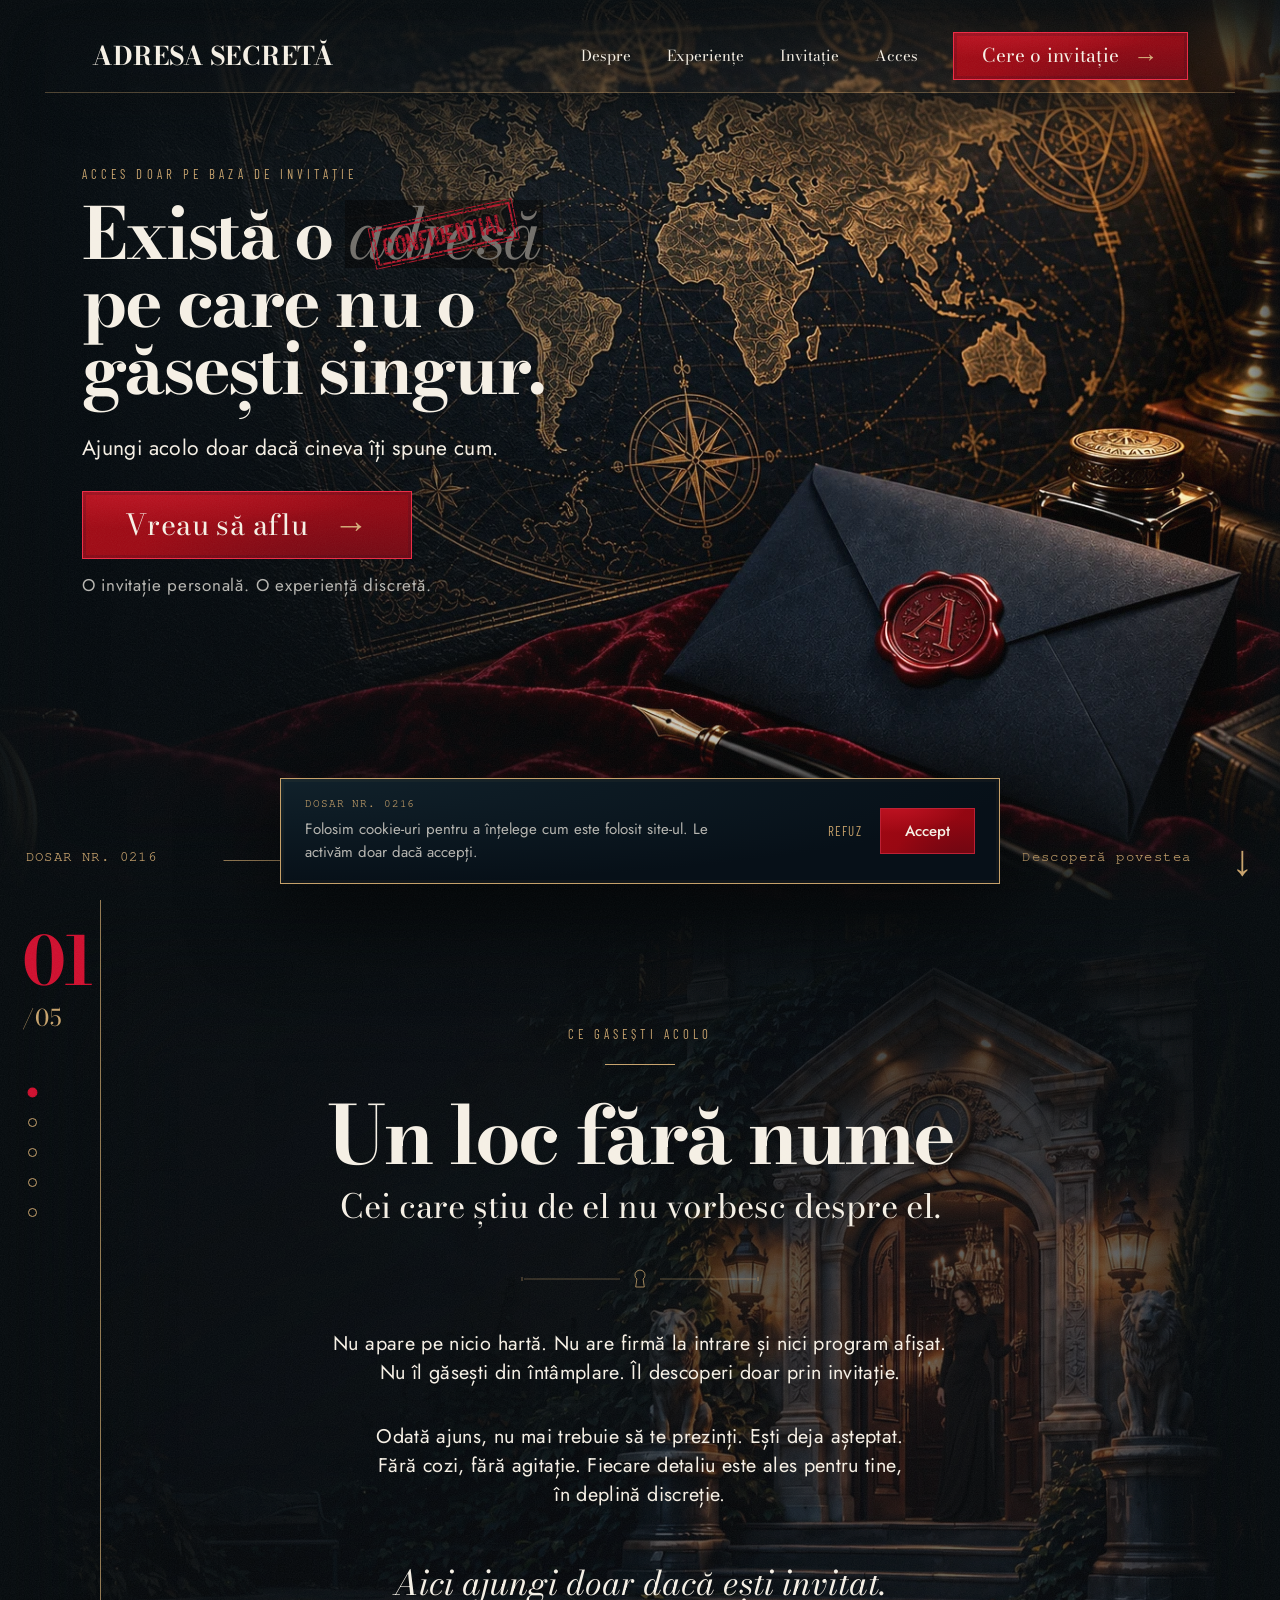
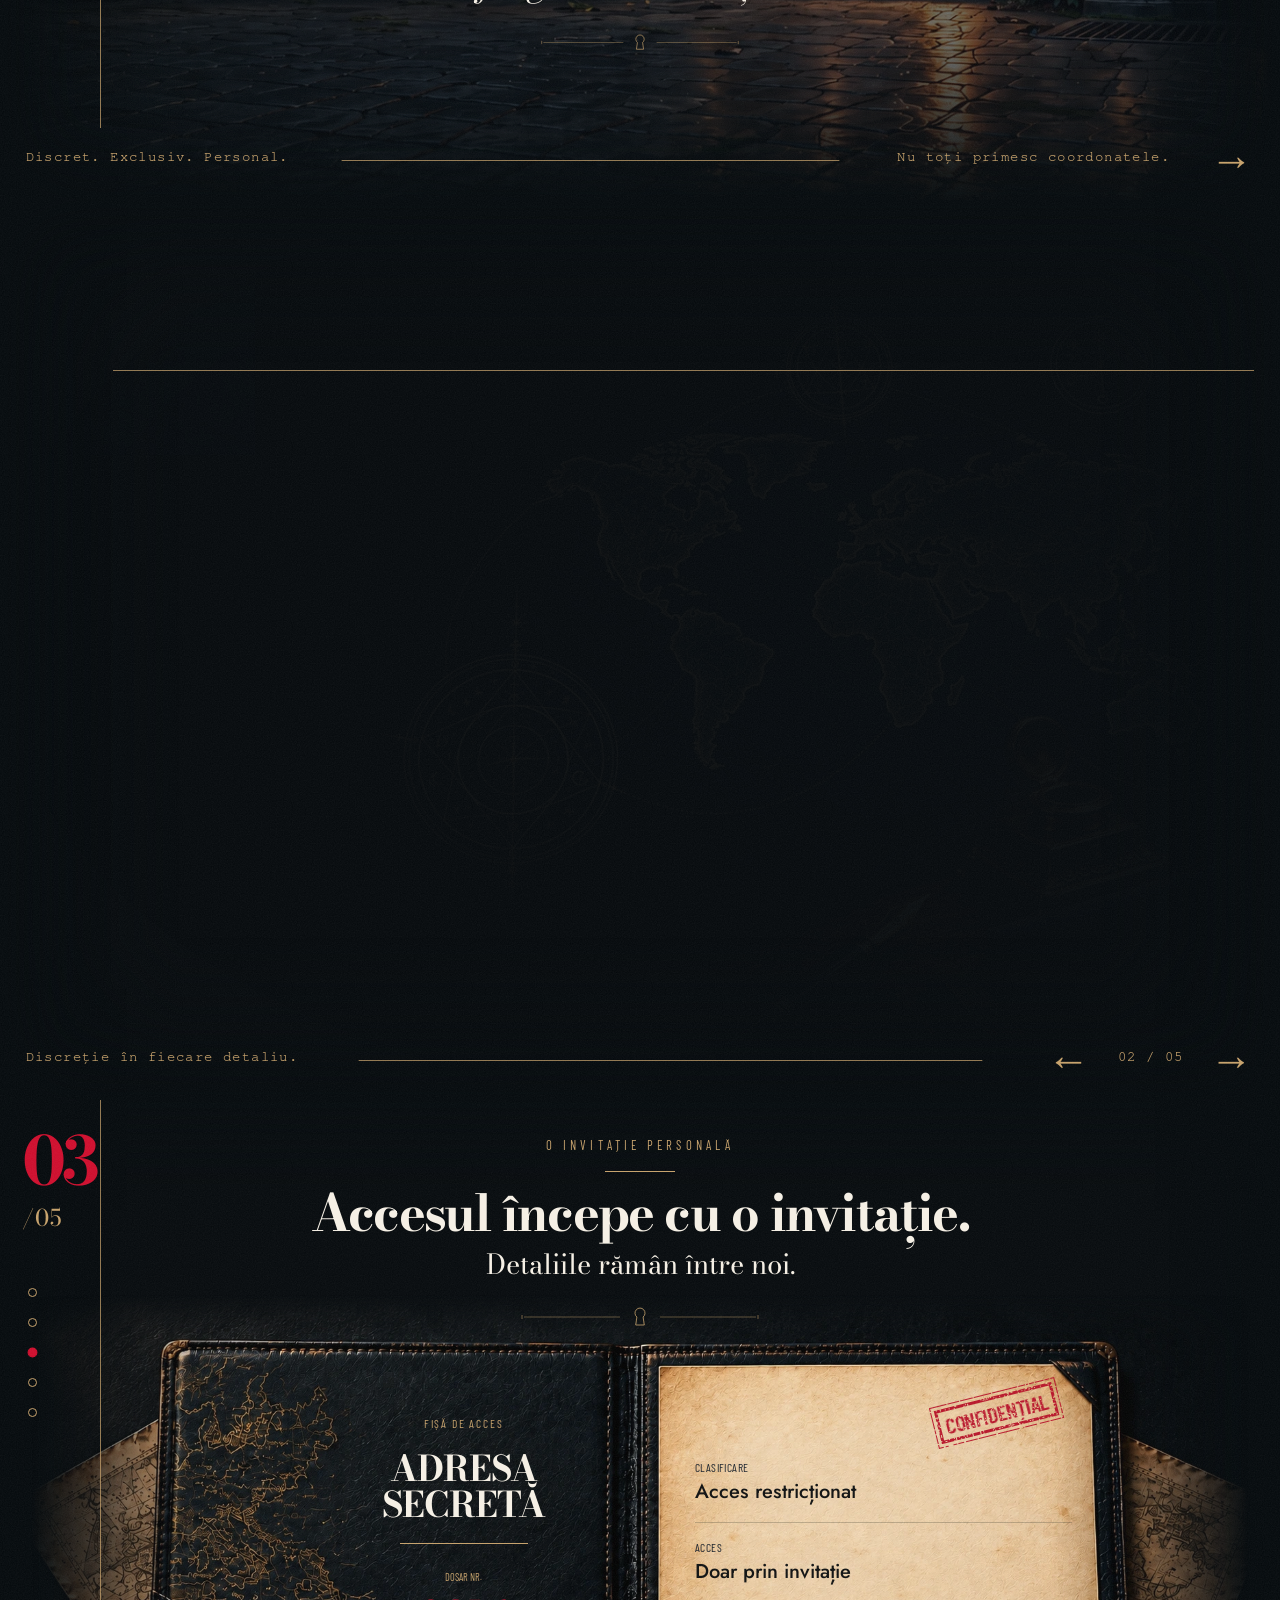
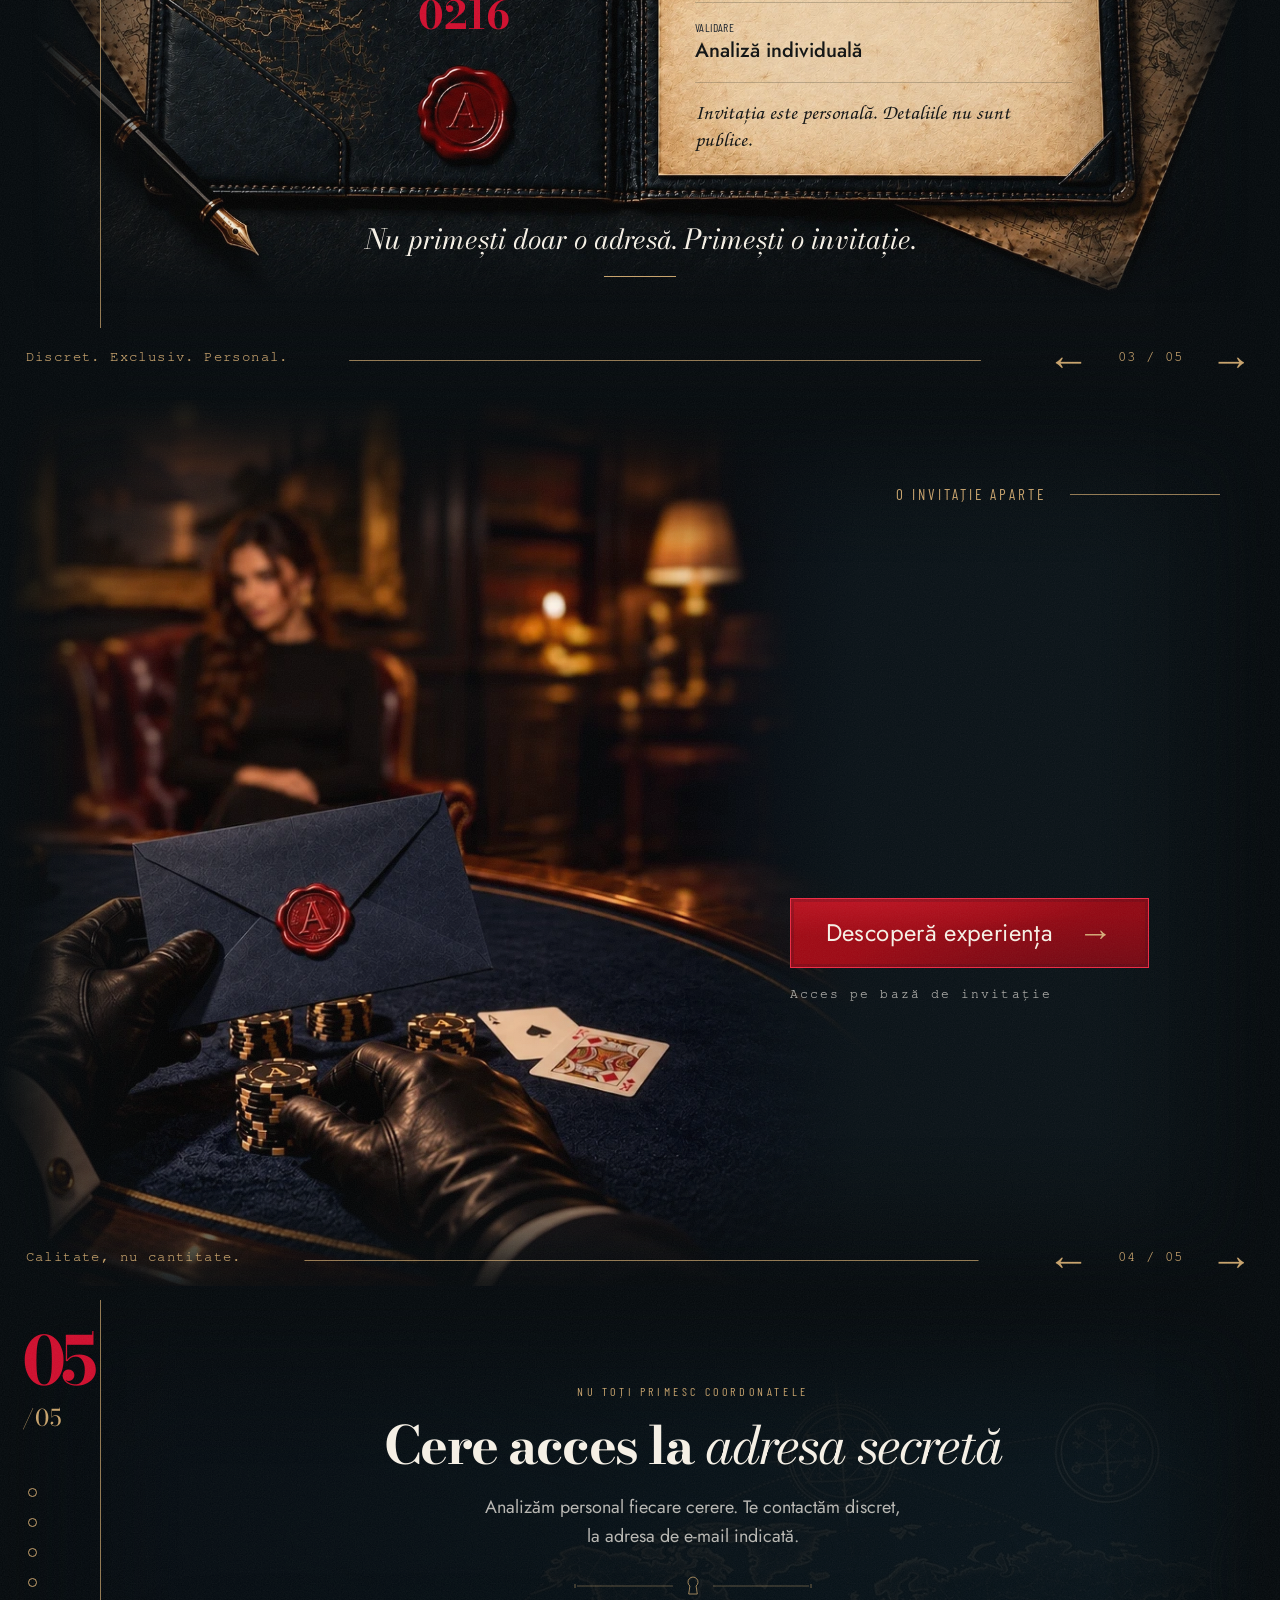
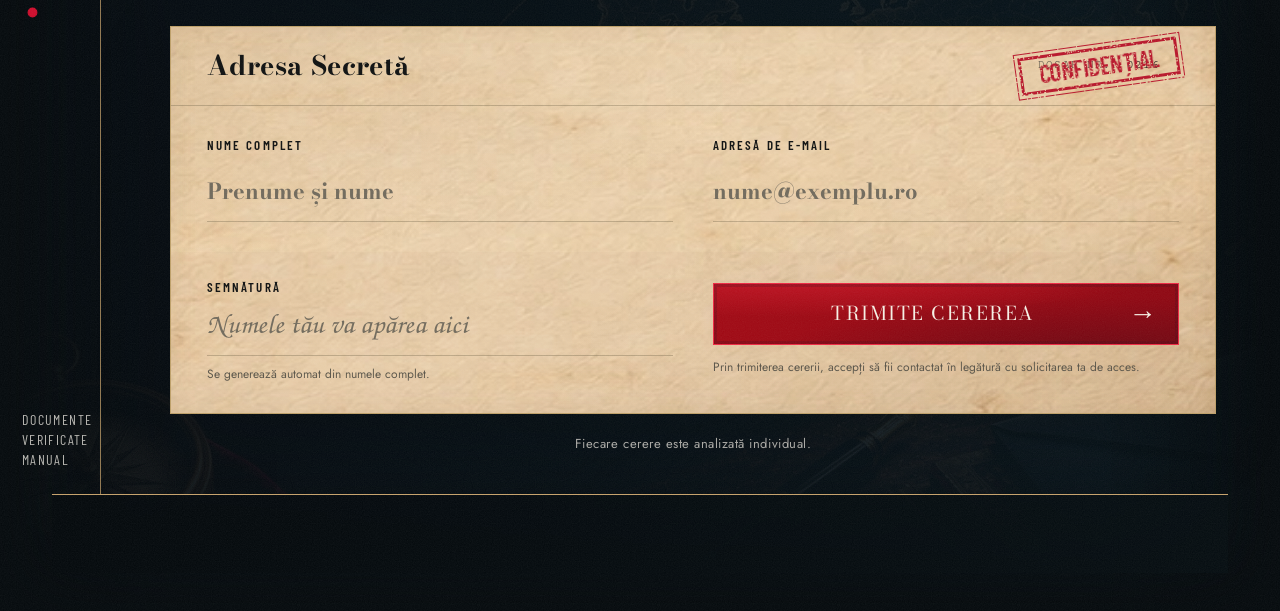
<file: index.html>
<!doctype html>
<html lang="ro">
  <head>
    <!-- Tracking: doar GTM, ca să nu risc dublă numărare (GA4/Meta/TikTok se
         configurează din interfața GTM, nu mai sunt scripturi separate aici).
         GTM se încarcă doar după consimțământ — vezi cookie-consent.js. ID
         real în cookie-consent.js (GTM_ID), înlocuiește dummy-ul GTM-XXXXXXX. -->

    <meta charset="utf-8" />
    <meta name="viewport" content="width=device-width,initial-scale=1" />
    <title>Adresa Secretă - Acces Doar Pe Bază De Invitație | Dosar 0216</title>
    <meta
      name="description"
      content="Există o adresă pe care nimeni n-o găsește singur. Acces discret, doar pe bază de invitație: spațiu privat, cereri tratate prioritar, seri fără anunț public. Cere să afli adresa."
    />
    <meta
      name="keywords"
      content="adresa secreta, acces pe baza de invitatie, club privat, membru select, experienta exclusiva, dosar 0216"
    />
    <meta name="author" content="Adresa Secretă" />
    <meta
      name="robots"
      content="index,follow,max-image-preview:large,max-snippet:-1"
    />
    <link rel="canonical" href="https://adresasecreta.ro/" />
    <link rel="alternate" hreflang="ro" href="https://adresasecreta.ro/" />
    <meta name="theme-color" content="#05090c" />
    <meta name="color-scheme" content="dark" />
    <meta name="format-detection" content="telephone=no" />

    <!-- Open Graph -->
    <meta property="og:type" content="website" />
    <meta property="og:site_name" content="Adresa Secretă" />
    <meta property="og:locale" content="ro_RO" />
    <meta property="og:url" content="https://adresasecreta.ro/" />
    <meta
      property="og:title"
      content="Adresa Secretă - Acces Doar Pe Bază De Invitație"
    />
    <meta
      property="og:description"
      content="Se ajunge acolo doar dacă cineva îți spune cum. Dosar 0216 - acces restricționat."
    />
    <meta
      property="og:image"
      content="https://adresasecreta.ro/assets/og-image.jpg"
    />
    <meta
      property="og:image:secure_url"
      content="https://adresasecreta.ro/assets/og-image.jpg"
    />
    <meta property="og:image:type" content="image/jpeg" />
    <meta property="og:image:width" content="1200" />
    <meta property="og:image:height" content="630" />
    <meta
      property="og:image:alt"
      content="Monograma A și Adresa Secretă, cu o femeie în rochie neagră într-un salon elegant — Nu se caută. Se primește."
    />

    <!-- Twitter -->
    <meta name="twitter:card" content="summary_large_image" />
    <meta
      name="twitter:title"
      content="Adresa Secretă - Acces Doar Pe Bază De Invitație"
    />
    <meta
      name="twitter:description"
      content="Se ajunge acolo doar dacă cineva îți spune cum. Dosar 0216 - acces restricționat."
    />
    <meta
      name="twitter:image"
      content="https://adresasecreta.ro/assets/og-image.jpg"
    />
    <meta
      name="twitter:image:alt"
      content="Monograma A și Adresa Secretă, cu o femeie în rochie neagră într-un salon elegant — Nu se caută. Se primește."
    />

    <!-- Icons & manifest -->
    <link rel="icon" href="favicon.ico" sizes="16x16 32x32 48x48" type="image/x-icon" />
    <link
      rel="icon"
      href="assets/favicon-16.png"
      sizes="16x16"
      type="image/png"
    />
    <link
      rel="icon"
      href="assets/favicon-32.png?v=a"
      sizes="32x32"
      type="image/png"
    />
    <link rel="icon" href="assets/favicon-48.png" sizes="48x48" type="image/png" />
    <link rel="icon" href="assets/favicon.svg?v=a" sizes="any" type="image/svg+xml" />
    <link rel="apple-touch-icon" href="assets/apple-touch-icon.png?v=a" sizes="180x180" />
    <link rel="manifest" href="site.webmanifest?v=a" />
    <meta name="apple-mobile-web-app-title" content="Adresa Secretă" />
    <meta name="mobile-web-app-capable" content="yes" />
    <meta
      name="apple-mobile-web-app-status-bar-style"
      content="black-translucent"
    />

    <link rel="preload" as="image" href="assets/generated/hero-map-velvet-v3.webp" fetchpriority="high" />
    <link rel="preload" as="font" type="font/ttf" href="assets/fonts/bodoni-moda-bold.ttf" crossorigin />
    <link rel="stylesheet" href="styles.css" />
    <link rel="stylesheet" href="motion.css" />
    <link rel="stylesheet" href="modal.css?v=20260922-1" />
    <link rel="stylesheet" href="cookie-consent.css" />

    <script>

      (function (d) {
        var r = d.documentElement;
        r.className += " js-motion is-loading";
        if ("scrollRestoration" in history)
          history.scrollRestoration = "manual";
      })(document);
    </script>
    <script src="motion.js" defer></script>
    <script src="modal.js?v=20260922-1" defer></script>
    <script src="form.js?v=20260923-1" defer></script>
    <script src="interactions.js" defer></script>
    <script src="cookie-consent.js" defer></script>

    <script type="application/ld+json">
      {
        "@context": "https://schema.org",
        "@graph": [
          {
            "@type": "Organization",
            "@id": "https://adresasecreta.ro/#organizatie",
            "name": "Adresa Secretă",
            "url": "https://adresasecreta.ro/",
            "description": "Acces discret, doar pe bază de invitație. Dosar 0216.",
            "slogan": "Nu se caută. Se primește.",
            "logo": {
              "@type": "ImageObject",
              "url": "https://adresasecreta.ro/assets/apple-touch-icon.png",
              "width": 180,
              "height": 180
            },
            "image": "https://adresasecreta.ro/assets/og-image.jpg",
            "contactPoint": {
              "@type": "ContactPoint",
              "contactType": "cereri de acces",
              "availableLanguage": ["ro"]
            }
          },
          {
            "@type": "WebSite",
            "@id": "https://adresasecreta.ro/#site",
            "url": "https://adresasecreta.ro/",
            "name": "Adresa Secretă",
            "inLanguage": "ro-RO",
            "publisher": { "@id": "https://adresasecreta.ro/#organizatie" }
          },
          {
            "@type": "WebPage",
            "@id": "https://adresasecreta.ro/#pagina",
            "url": "https://adresasecreta.ro/",
            "name": "Adresa Secretă - Acces Doar Pe Bază De Invitație",
            "description": "Există o adresă pe care nimeni n-o găsește singur. Se ajunge acolo doar dacă cineva îți spune cum.",
            "inLanguage": "ro-RO",
            "isPartOf": { "@id": "https://adresasecreta.ro/#site" },
            "about": { "@id": "https://adresasecreta.ro/#organizatie" },
            "primaryImageOfPage": {
              "@type": "ImageObject",
              "url": "https://adresasecreta.ro/assets/og-image.jpg",
              "width": 1200,
              "height": 630
            }
          }
        ]
      }
    </script>
  </head>
  <body>
    <a class="skip-link" href="#despre">Sari la conținut</a>
    <svg
      class="filter-defs"
      xmlns="http://www.w3.org/2000/svg"
      aria-hidden="true"
    >
      <defs>
        <filter id="worn-ink" x="-5%" y="-5%" width="110%" height="110%">
          <feTurbulence
            type="fractalNoise"
            baseFrequency=".65"
            numOctaves="3"
            seed="21"
            result="noise"
          />
          <feColorMatrix in="noise" type="luminanceToAlpha" result="alpha" />
          <feComponentTransfer in="alpha" result="holes">
            <feFuncA type="discrete" tableValues="0 0 0 1 1" />
          </feComponentTransfer>
          <feComposite in="SourceGraphic" in2="holes" operator="out" />
        </filter>
      </defs>
    </svg>
    <div
      class="loader"
      id="loader"
      role="status"
      aria-live="polite"
      aria-busy="true"
    >
      <div class="loader-frame" aria-hidden="true">
        <span class="cross"></span>
        <span class="cross"></span>
        <span class="cross"></span>
        <span class="cross"></span>
      </div>
      <div class="loader-inner">
        <p class="loader-eyebrow">DOSAR NR. 0216 - ACCES RESTRICȚIONAT</p>
        <div class="loader-brand">
          <strong>ADRESA SECRETĂ</strong>
        </div>
        <span class="stamp loader-stamp" aria-hidden="true">CONFIDENȚIAL</span>
        <div class="loader-track" aria-hidden="true">
          <i id="loader-fill"></i>
        </div>
        <p class="loader-meta">
          <span id="loader-msg">SE VERIFICĂ AUTORIZAȚIA</span>
          <b id="loader-pct">0%</b>
        </p>
        <small class="loader-note"
          >Document confidențial - se deschide doar pentru persoane
          autorizate</small
        >
      </div>
      <small class="loader-dossier" aria-hidden="true"
        >AS · 0216 · MMXXVI</small
      >
    </div>
    <div class="site v2">
      <header class="site-nav">
        <a class="brand" href="#top" aria-label="Adresa Secretă — prima pagină"><strong>ADRESA SECRETĂ</strong></a>
        <nav class="desktop-nav" aria-label="Navigație principală"><a href="#despre">Despre</a><a href="#cum-functioneaza">Experiențe</a><a href="#acces">Invitație</a><a href="#contact">Acces</a></nav>
        <a class="primary nav-cta" href="#contact">Cere o invitație <span aria-hidden="true">→</span></a>
        <details class="mobile-menu"><summary>Meniu <span aria-hidden="true">☰</span></summary><nav aria-label="Navigație mobilă"><a href="#despre">Despre</a><a href="#cum-functioneaza">Experiențe</a><a href="#acces">Invitație</a><a href="#contact">Acces</a></nav></details>
      </header>
      <main>
      <section class="hero screen" id="top" data-live-bg aria-labelledby="hero-title">
        <img class="hero-image" src="assets/generated/hero-map-velvet-v3.webp" alt="Hartă aurie înclinată pe piele bleumarin, cu plic sigilat cu ceară roșie, stilou și catifea vișinie în prim-plan" fetchpriority="high" width="1659" height="948" />
        <div class="hero-copy">
          <p class="eyebrow">ACCES DOAR PE BAZĂ DE INVITAȚIE</p>
          <h1 id="hero-title"><span>Există o <button class="hero-address" type="button" data-modal="acces" aria-haspopup="dialog" aria-controls="acces-modal" aria-label="Adresă — cere o invitație"><em>adresă</em><span class="stamp hero-stamp" aria-hidden="true">CONFIDENȚIAL</span></button></span><span>pe care nu o</span><span>găsești singur.</span></h1>
          <p class="lede">Ajungi acolo doar dacă cineva îți spune cum.</p>
          <a href="#contact" class="primary hero-cta">Vreau să aflu <span aria-hidden="true">→</span></a>
          <p class="hero-footnote">O invitație personală. O experiență discretă.</p>
        </div>
        <div class="sec-foot"><span>DOSAR NR. 0216</span><a href="#despre">Descoperă povestea <b aria-hidden="true">↓</b></a></div>
      </section>
      <section class="content-section s1 screen" id="despre" data-live-bg aria-labelledby="about-title">
        <div class="sec-bg" aria-hidden="true"></div><aside class="index-rail"><div><b>01</b><span>/05</span><nav class="rail-dots" aria-label="Navigație secțiuni"><a href="#despre" aria-label="Despre" aria-current="step"><span></span></a><a href="#cum-functioneaza" aria-label="Experiențe"><span></span></a><a href="#acces" aria-label="Invitație"><span></span></a><a href="#intrebari" aria-label="Experiența privată"><span></span></a><a href="#contact" aria-label="Acces"><span></span></a></nav></div></aside><a class="sec-tag" href="#contact">Acces privat</a>
        <div class="section-head"><p class="eyebrow">CE GĂSEȘTI ACOLO</p><h2 id="about-title">Un loc fără nume</h2><p class="serif-subtitle">Cei care știu de el nu vorbesc despre el.</p><img class="access-rule" src="assets/access-rule.svg" width="240" height="32" alt="" aria-hidden="true" /></div>
        <div class="s1-story"><p>Nu apare pe nicio hartă. Nu are firmă la intrare și nici program afișat.<br class="desktop-break" /> Nu îl găsești din întâmplare. Îl descoperi doar prin invitație.</p><p>Odată ajuns, nu mai trebuie să te prezinți. Ești deja așteptat.<br class="desktop-break" /> Fără cozi, fără agitație. Fiecare detaliu este ales pentru tine,<br class="desktop-break" /> în deplină discreție.</p><p class="closing-quote">Aici ajungi doar dacă ești invitat.</p><img class="access-rule" src="assets/access-rule.svg" width="240" height="32" alt="" aria-hidden="true" /></div>
        <div class="sec-foot"><span>Discret. Exclusiv. Personal.</span><a href="#cum-functioneaza">Nu toți primesc coordonatele. <b aria-hidden="true">→</b></a></div>
      </section>
      <section class="content-section s2 screen" id="cum-functioneaza" aria-labelledby="experience-title">
        <div class="sec-bg" aria-hidden="true"></div>
        <aside class="index-rail"><div><b>02</b><span>/05</span><nav class="rail-dots" aria-label="Navigație secțiuni"><a href="#despre" aria-label="Despre"><span></span></a><a href="#cum-functioneaza" aria-label="Experiențe" aria-current="step"><span></span></a><a href="#acces" aria-label="Invitație"><span></span></a><a href="#intrebari" aria-label="Experiența privată"><span></span></a><a href="#contact" aria-label="Acces"><span></span></a></nav></div></aside><a class="sec-tag" href="#contact">Acces privat</a>
        <header class="section-head"><p class="eyebrow">ODATĂ AJUNS ACOLO</p><h2 id="experience-title">Ce se întâmplă<br />la adresa secretă</h2><p>Experiențe care nu se anunță public.</p></header>
        <div class="items s2-steps">
          <a class="item" href="#contact" data-modal="acces" aria-haspopup="dialog" aria-controls="acces-modal" aria-label="Spațiul tău — cere o invitație">
            <div class="item-image"><img src="assets/generated/woman-entrance-v2.webp" alt="Gazdă în rochie neagră la intrarea luminată a clubului, între doi lei de piatră și uși aurii deschise" loading="lazy" decoding="async" width="1254" height="1254" /></div>
            <span class="item-no">01</span>
            <div class="item-content"><h3>Spațiul tău</h3><p>Un cadru intim, fără aglomerație<br /> și fără priviri indiscrete.</p><span class="card-cta">Cere o invitație <span aria-hidden="true">↗</span></span></div>
          </a>
          <a class="item" href="#contact" data-modal="acces" aria-haspopup="dialog" aria-controls="acces-modal" aria-label="Grija pentru detalii — cere o invitație">
            <div class="item-image"><img src="assets/generated/private-lounge.webp" alt="Salon privat cu canapele din catifea bleumarin, masă de marmură și șemineu aprins, în lumină caldă" loading="lazy" decoding="async" width="1254" height="1254" /></div>
            <span class="item-no">02</span>
            <div class="item-content"><h3>Grija pentru detalii</h3><p>Spune-ne ce îți dorești.<br /> De restul ne ocupăm noi.</p><span class="card-cta">Cere o invitație <span aria-hidden="true">↗</span></span></div>
          </a>
          <a class="item" href="#contact" data-modal="acces" aria-haspopup="dialog" aria-controls="acces-modal" aria-label="Seri pe bază de invitație — cere o invitație">
            <div class="item-image"><img src="assets/generated/private-evening-v2.webp" alt="Masă discretă de joc cu jetoane și pahar de cristal în prim-plan, cu femeia în rochie neagră așezată într-un fotoliu în fundal" loading="lazy" decoding="async" width="1254" height="1254" /></div>
            <span class="item-no">03</span>
            <div class="item-content"><h3>Seri pe bază de invitație</h3><p>Întâlniri discrete,<br /> rezervate celor invitați.</p><span class="card-cta">Cere o invitație <span aria-hidden="true">↗</span></span></div>
          </a>
        </div><div class="sec-foot"><span>Discreție în fiecare detaliu.</span><nav class="page-arrows" aria-label="Continuă explorarea"><a href="#despre" aria-label="Secțiunea anterioară">←</a><span>02 / 05</span><a href="#acces" aria-label="Secțiunea următoare">→</a></nav></div>
      </section>
      <section class="access-wrap screen" id="acces" aria-labelledby="invitation-title">
        <aside class="index-rail"><div><b>03</b><span>/05</span><nav class="rail-dots" aria-label="Navigație secțiuni"><a href="#despre" aria-label="Despre"><span></span></a><a href="#cum-functioneaza" aria-label="Experiențe"><span></span></a><a href="#acces" aria-label="Invitație" aria-current="step"><span></span></a><a href="#intrebari" aria-label="Experiența privată"><span></span></a><a href="#contact" aria-label="Acces"><span></span></a></nav></div></aside><a class="sec-tag" href="#contact">Acces privat</a>
        <header class="section-head"><p class="eyebrow">O INVITAȚIE PERSONALĂ</p><h2 id="invitation-title">Accesul începe cu o invitație.</h2><p class="serif-subtitle">Detaliile rămân între noi.</p><img class="access-rule" src="assets/access-rule.svg" width="240" height="32" alt="" aria-hidden="true" /></header>
        <a class="access-document" href="#contact" data-modal="acces" aria-haspopup="dialog" aria-controls="acces-modal" aria-label="Adresa Secretă, dosar 0216 — cere o invitație">
          <img class="folio-art" src="assets/generated/open-invitation-folio-aged-v2.webp" alt="" loading="lazy" decoding="async" width="1774" height="887" />
          <div class="access-identity">
            <div class="access-identity-copy">
              <p class="access-top">FIȘĂ DE ACCES</p>
              <h3 id="dossier-title">ADRESA<br />SECRETĂ</h3>
              <div class="file-number"><small>DOSAR NR.</small><b>0216</b></div>
            </div>
          </div>
          <div class="access-card">
            <span class="stamp access-stamp">CONFIDENȚIAL</span>
            <dl class="access-grid">
              <div><dt>CLASIFICARE</dt><dd>Acces restricționat</dd></div>
              <div><dt>ACCES</dt><dd>Doar prin invitație</dd></div>
              <div><dt>VALIDARE</dt><dd>Analiză individuală</dd></div>
            </dl>
            <p class="access-bottom">Invitația este personală. Detaliile nu sunt publice.</p>
          </div>
        </a>
        <p class="access-quote closing-quote">Nu primești doar o adresă. Primești o invitație.</p>
        <div class="sec-foot"><span>Discret. Exclusiv. Personal.</span><nav class="page-arrows" aria-label="Continuă explorarea"><a href="#cum-functioneaza" aria-label="Secțiunea anterioară">←</a><span>03 / 05</span><a href="#intrebari" aria-label="Secțiunea următoare">→</a></nav></div>
      </section>
      <section class="content-section s3 screen" id="intrebari" data-live-bg aria-labelledby="private-title">
        <div class="sec-bg" aria-hidden="true"></div><aside class="index-rail"><div><b>04</b><span>/05</span><nav class="rail-dots" aria-label="Navigație secțiuni"><a href="#despre" aria-label="Despre"><span></span></a><a href="#cum-functioneaza" aria-label="Experiențe"><span></span></a><a href="#acces" aria-label="Invitație"><span></span></a><a href="#intrebari" aria-label="Experiența privată" aria-current="step"><span></span></a><a href="#contact" aria-label="Acces"><span></span></a></nav></div></aside><p class="sec-tag">O invitație aparte</p>
        <div class="section-head"><h2 id="private-title">Nu e doar un bonus.<br />E o ușă deschisă<br />pentru puțini.</h2><p class="s3-copy">Un loc în care fiecare detaliu este pregătit înainte să ajungi. Descoperă o experiență discretă, într-un cadru intim, în ritmul tău.</p><a href="#contact" class="primary s3-cta">Descoperă experiența <span aria-hidden="true">→</span></a><small class="s3-note">Acces pe bază de invitație</small></div>
        <div class="sec-foot"><span>Calitate, nu cantitate.</span><nav class="page-arrows" aria-label="Continuă explorarea"><a href="#acces" aria-label="Secțiunea anterioară">←</a><span>04 / 05</span><a href="#contact" aria-label="Secțiunea următoare">→</a></nav></div>
      </section>
      <section class="apply screen" id="contact" data-live-bg aria-labelledby="apply-title">
        <div class="sec-bg" aria-hidden="true"></div><aside class="index-rail"><div><b>05</b><span>/05</span><nav class="rail-dots" aria-label="Navigație secțiuni"><a href="#despre" aria-label="Despre"><span></span></a><a href="#cum-functioneaza" aria-label="Experiențe"><span></span></a><a href="#acces" aria-label="Invitație"><span></span></a><a href="#intrebari" aria-label="Experiența privată"><span></span></a><a href="#contact" aria-label="Acces" aria-current="step"><span></span></a></nav></div><small>DOCUMENTE<br />VERIFICATE<br />MANUAL</small></aside><span class="sec-tag">Acces privat</span>
        <div class="apply-layout">
          <header class="apply-content">
            <p class="eyebrow">NU TOȚI PRIMESC COORDONATELE</p>
            <h2 id="apply-title">Cere acces la <em>adresa secretă</em></h2>
            <p class="apply-intro">Analizăm personal fiecare cerere. Te contactăm discret,<br class="desktop-break" /> la adresa de e-mail indicată.</p>
            <img class="access-rule" src="assets/access-rule.svg" width="240" height="32" alt="" aria-hidden="true" />
          </header>
          <form class="access-form request-dossier" id="access-form" method="post" autocomplete="on" aria-labelledby="request-title" novalidate>
            <div class="request-heading">
              <h3 id="request-title" class="request-brand">Adresa Secretă</h3>
              <div class="request-reference">
                <p class="request-file">DOSAR NR. <b>0216</b></p>
                <span class="stamp request-stamp" role="status" aria-live="polite" aria-atomic="true">CONFIDENȚIAL</span>
              </div>
            </div>
            <div class="hp" aria-hidden="true"><label for="company">Companie</label><input id="company" name="company" type="text" tabindex="-1" autocomplete="off" /></div>
            <div class="request-fields">
              <div class="form-field">
                <label for="fullName"><span class="field-number" aria-hidden="true">01</span> Nume complet</label>
                <input required id="fullName" name="fullName" type="text" autocomplete="name" minlength="2" maxlength="80" spellcheck="false" placeholder="Prenume și nume" aria-describedby="name-error" />
                <p id="name-error" class="field-error" data-error-for="fullName" hidden></p>
              </div>
              <div class="form-field">
                <label for="email"><span class="field-number" aria-hidden="true">02</span> Adresă de e-mail</label>
                <input required id="email" name="email" type="email" autocomplete="email" maxlength="254" inputmode="email" spellcheck="false" autocapitalize="off" placeholder="nume@exemplu.ro" aria-describedby="email-error" />
                <p id="email-error" class="field-error" data-error-for="email" hidden></p>
              </div>
            </div>
            <div class="request-completion">
              <div class="form-field request-signature">
                <label for="signature">Semnătură</label>
                <input id="signature" name="signature" type="text" disabled aria-disabled="true" placeholder="Numele tău va apărea aici" aria-describedby="signature-help signature-error" />
                <small id="signature-help" class="field-help">Se generează automat din numele complet.</small>
                <p id="signature-error" class="field-error" data-error-for="signature" hidden></p>
              </div>
              <div class="request-action">
                <button class="primary submit-button" type="submit">TRIMITE CEREREA</button>
                <p class="form-note">Prin trimiterea cererii, accepți să fii contactat în legătură cu solicitarea ta de acces.</p>
              </div>
            </div>
            <p class="form-status" role="status" aria-live="polite"></p>
            <p class="success" role="status" tabindex="-1">Cererea a fost trimisă. Te vom contacta discret.</p>
          </form>
          <p class="apply-note">Fiecare cerere este analizată individual.</p>
        </div>
        <footer class="site-footer"><div class="footer-brand"><a href="#top">ADRESA SECRETĂ</a><span>Nu se caută. Se primește.</span></div><div class="footer-links"><span>Confidențialitate</span><i aria-hidden="true"></i><span>Termeni</span><i aria-hidden="true"></i><span>Joc responsabil</span></div><small>Doar pe bază de invitație.</small></footer>
      </section>
      </main>
    </div>
    <div class="modal" id="acces-modal" role="dialog" aria-modal="true" aria-labelledby="acces-modal-title" hidden><div class="modal-panel"><button class="modal-close" type="button" aria-label="Închide"><span>Închide</span><i aria-hidden="true">×</i></button><div class="modal-body"><p class="modal-eyebrow">DOSAR NR. 0216 · ACCES PRIVAT</p><h2 id="acces-modal-title">Cere acces la<br />adresa secretă</h2><p class="modal-lede">Analizăm personal fiecare cerere. Te contactăm discret, la adresa de e-mail indicată.</p><img class="access-rule" src="assets/access-rule.svg" width="240" height="32" alt="" aria-hidden="true" /><form class="access-form" id="modal-access-form" method="post" autocomplete="on" novalidate>
      <p class="form-heading">CERERE DE ACCES</p>
      <div class="hp" aria-hidden="true"><label for="modal-company">Companie</label><input id="modal-company" name="company" type="text" tabindex="-1" autocomplete="off" /></div>
      <div class="form-field"><label for="modal-fullName">Nume complet</label><input required id="modal-fullName" name="fullName" type="text" autocomplete="name" minlength="2" maxlength="80" spellcheck="false" placeholder="Prenume și nume" aria-describedby="modal-name-error" /><p id="modal-name-error" class="field-error" data-error-for="fullName" hidden></p></div>
      <div class="form-field"><label for="modal-email">Adresă de e-mail</label><input required id="modal-email" name="email" type="email" autocomplete="email" maxlength="254" inputmode="email" spellcheck="false" autocapitalize="off" placeholder="nume@exemplu.ro" aria-describedby="modal-email-error" /><p id="modal-email-error" class="field-error" data-error-for="email" hidden></p></div>
      <div class="form-field"><label for="modal-signature">Semnătură</label><input id="modal-signature" name="signature" type="text" disabled aria-disabled="true" placeholder="Numele tău va apărea aici" aria-describedby="modal-signature-help modal-signature-error" /><small id="modal-signature-help" class="field-help">Se generează automat din numele complet.</small><p id="modal-signature-error" class="field-error" data-error-for="signature" hidden></p></div>
      <button class="primary submit-button" type="submit">TRIMITE CEREREA</button>
      <p class="form-note">Prin trimiterea cererii, accepți să fii contactat în legătură cu solicitarea ta de acces.</p>
      <p class="form-status" role="status" aria-live="polite"></p>
      <p class="success" role="status" tabindex="-1">Cererea a fost trimisă. Te vom contacta discret.</p>
    </form><small class="modal-dossier">Doar pe bază de invitație.</small></div></div></div>
    <dialog class="request-result" id="request-result" aria-labelledby="request-result-title" aria-describedby="request-result-message">
      <button class="request-result-close" type="button" data-result-close aria-label="Închide mesajul"><span aria-hidden="true">×</span></button>
      <p class="request-result-eyebrow">ADRESA SECRETĂ · DOSAR NR. 0216</p>
      <span class="request-result-icon" aria-hidden="true">✓</span>
      <h2 id="request-result-title" tabindex="-1" autofocus>Cererea ta</h2>
      <p id="request-result-message" class="request-result-message"></p>
      <button class="request-result-action" type="button" data-result-close>Am înțeles</button>
    </dialog>
    <div class="cookie-banner" id="cookie-banner" role="dialog" aria-live="polite" aria-label="Consimțământ cookie-uri" hidden>
      <div class="cookie-banner-copy">
        <p class="cookie-banner-eyebrow">DOSAR NR. 0216</p>
        <p class="cookie-banner-text">Folosim cookie-uri pentru a înțelege cum este folosit site-ul. Le activăm doar dacă accepți.</p>
      </div>
      <div class="cookie-banner-actions">
        <button type="button" class="cookie-banner-decline" data-cookie-decline>Refuz</button>
        <button type="button" class="cookie-banner-accept" data-cookie-accept>Accept</button>
      </div>
    </div>
  </body>
</html>
</file>
<file: styles.css>
/* Adresa Secretă — reference design. All photography and fonts are served locally. */
@font-face {
  font-family: ASDisplay;
  src: url('assets/fonts/bodoni-moda-bold.ttf') format('truetype');
  font-weight: 700;
  font-display: swap;
}

@font-face {
  font-family: ASDisplay;
  src: url('assets/fonts/bodoni-moda-regular.ttf') format('truetype');
  font-weight: 400 600;
  font-display: swap;
}

@font-face {
  font-family: ASDisplay;
  src: url('assets/fonts/bodoni-moda-italic.ttf') format('truetype');
  font-weight: 400 700;
  font-style: italic;
  font-display: swap;
}

@font-face {
  font-family: ASBody;
  src: url('assets/fonts/jost-regular.ttf') format('truetype');
  font-weight: 400;
  font-display: swap;
}

@font-face {
  font-family: ASBody;
  src: url('assets/fonts/jost-medium.ttf') format('truetype');
  font-weight: 500 700;
  font-display: swap;
}

@font-face {
  font-family: ASCondensed;
  src: url('assets/fonts/barlow-condensed.ttf') format('truetype');
  font-weight: 400;
  font-display: swap;
}

@font-face {
  font-family: ASCondensed;
  src: url('assets/fonts/barlow-condensed-semibold.ttf') format('truetype');
  font-weight: 600 800;
  font-display: swap;
}

@font-face {
  font-family: ASMono;
  src: url('assets/fonts/NimbusMonoPS-Regular.otf') format('opentype');
  font-display: swap;
}

@font-face {
  font-family: ASSignature;
  src: url('assets/fonts/Z003-MediumItalic.otf') format('opentype');
  font-weight: 400;
  font-display: swap;
}

:root {
  --white: #f5efe4;
  --cream: #f5efe4;
  --gold: #c6a16a;
  --muted: #b6b5b0;
  --red: #ce0c2c;
  --serif: ASDisplay,Georgia,serif;
  --body: ASBody,Arial,sans-serif;
  --label: ASCondensed,Arial,sans-serif;
  --mono: ASMono,monospace;
  --line: rgba(198,161,106,.73);
  --line-soft: rgba(198,161,106,.37);
  --frame: 20px;
  --index-rail-width: clamp(94px,7.9vw,150px);
  --img-grain: url('assets/grain.svg');
  --line-loader: #c6a16a66;
  --line-track: #c6a16a33;
  --red-stamp-ink: #bf142b;
  --sage-100: #f5efe4;
  --sage-400: #b6b5b0;
  --sage-600: #c6a16a;
  --sage-700: #999b98;
  --sage-800: #969a96;

  /* Original atmosphere: shared by every section and the loading screen. */
  --ink: #060c10;
  --navy: #091720;
  --ink-loader: #04080b;
  --ink-page: #05090c;
  --ink-hero: #03090d;
  --ink-access: #050b0e;
  --ink-menu: #071018;
  --red-deep: #7c0a16;
  --red-edge: #e2464d;
  --shadow-card: #0009;
  --shadow-btn: #28030938;
  --shadow-redaction: #b6bab536;
  --shadow-section: #04090c;
  --section-pad-y: 55px;
  --scrim-section: linear-gradient(
      90deg,
      var(--shadow-section) 0%,
      transparent 14%,
      transparent 86%,
      var(--shadow-section) 100%
    ),
    linear-gradient(
      180deg,
      #04090ce8 0%,
      transparent 18%,
      transparent 82%,
      #04090ce8 100%
    );
  --red-stamp-outline: #b90d2288;
  --bg-site: linear-gradient(115deg, #03070acc, #061019e8);
  --bg-nav: linear-gradient(90deg, #060c10d9, #081118b8);
  --bg-primary: radial-gradient(135% 120% at 16% -15%, #c31424 0%, transparent 58%),
    radial-gradient(120% 150% at 88% 115%, #6d0711 0%, transparent 62%),
    linear-gradient(135deg, #a10813, #8b0611);
  --bg-section: linear-gradient(110deg, #050c1200, #06131b00);
  --bg-section-light: linear-gradient(#f3f0e65c, #dfdbd335);
  --bg-s3: linear-gradient(135deg, #03090ced, #081116eb);
  --bg-apply: linear-gradient(95deg, #040a0fef, #051219ed);
  --bg-footer: linear-gradient(120deg, #02070aec, #040c10db);
  --bg-redaction: linear-gradient(155deg, #000d, #03080bdd);
  --bg-loader: radial-gradient(125% 95% at 50% 38%, #0d1a24d9, #04090cf2 70%),
    linear-gradient(160deg, #070e14, #03080b);
  --bg-progress: linear-gradient(90deg, var(--red-deep), var(--red-edge));
  --bg-barcode: repeating-linear-gradient(
    90deg,
    #172022 0 1px,
    transparent 1px 3px,
    #172022 3px 5px,
    transparent 5px 6px,
    #172022 6px 7px,
    transparent 7px 10px
  );
  --scrim-hero: linear-gradient(
    90deg,
    #03090de0 0%,
    #03090d99 27%,
    #03090d2b 49%,
    transparent 66%
  ), linear-gradient(
    180deg,
    #04090cb3 0%,
    transparent 24%,
    transparent 78%,
    #04090ccc 100%
  );
  --scrim-hero-photo: linear-gradient(
    0deg,
    #03090d,
    #03090d5c 38%,
    #03090d12 72%,
    #03090d2b
  );
  --scrim-access: linear-gradient(90deg, #07101715, #020a0f77 52%, #06121c44),
    linear-gradient(
      0deg,
      #040c11bb,
      transparent 30%,
      transparent 70%,
      #040c1180
    );
  --scrim-loader: linear-gradient(0deg, #02080bd9, transparent 45%, #02080b99);
  --img-hero-image: url('assets/generated/hero-map-v2.webp');
  --grain-opacity: .13;
  --ambient-opacity: .055;
}

* {
  box-sizing: border-box;
}

html {
  scroll-behavior: smooth;
  scroll-padding-top: 0;
}

body {
  margin: 0;
  background: var(--ink-page);
  color: var(--white);
  font: 400 18px/1.5 var(--body);
  -webkit-font-smoothing: antialiased;
}

body,button,input {
  font-synthesis: none;
}

a {
  color: inherit;
  text-decoration: none;
}

button,input {
  font: inherit;
}

button,a,summary {
  -webkit-tap-highlight-color: transparent;
}

button,summary {
  cursor: pointer;
}

img {
  display: block;
  max-width: 100%;
}

h1,h2,h3,p {
  margin: 0;
}

h1,h2,h3 {
  font-family: var(--serif);
  font-weight: 700;
}

button {
  color: inherit;
}

i {
  font-style: normal;
}

::selection {
  color: var(--white);
  background: #9e1429;
}

:focus-visible {
  outline: 2px solid var(--gold);
  outline-offset: 6px;
}

[hidden] {
  display: none!important;
}

.filter-defs {
  position: absolute;
  width: 0;
  height: 0;
  overflow: hidden;
}

.skip-link {
  position: fixed;
  top: 10px;
  left: 20px;
  z-index: 400;
  padding: 12px 20px;
  background: var(--ink);
  border: 1px solid var(--gold);
  transform: translateY(-150%);
}

.skip-link:focus {
  transform: none;
}

.site {
  position: relative;
  isolation: isolate;
  overflow: hidden;
  background: var(--bg-site), var(--ink-page);
}

/* The original continuous grain sits over photography and empty areas alike. */
.site:after {
  content: "";
  position: absolute;
  inset: 0;
  z-index: 20;
  pointer-events: none;
  opacity: var(--grain-opacity);
  background: var(--img-grain) repeat;
  mix-blend-mode: screen;
}

.screen {
  position: relative;
  isolation: isolate;
  min-height: max(760px,100svh);
  overflow: hidden;
  background: var(--bg-section), var(--ink-page);
}

.screen:before {
  content: "";
  position: absolute;
  inset: 0;
  z-index: -1;
  background: var(--scrim-section);
  box-shadow: inset 0 0 72px 24px var(--shadow-section);
  pointer-events: none;
}

.screen:after {
  content: "";
  position: absolute;
  /* inset: var(--frame); */
  /* border: 1px solid var(--line); */
  pointer-events: none;
  z-index: 5;
}

.sec-bg {
  position: absolute;
  inset: 0;
  z-index: -2;
  background-size: cover;
  background-position: center;
  transform: translate3d(0,calc(var(--p,0)*-14px),0);
  pointer-events: none;
}

.eyebrow {
  color: var(--gold);
  font: 400 clamp(12px,1vw,16px)/1.5 var(--label);
  letter-spacing: .32em;
  text-transform: uppercase;
}

.primary {
  position: relative;
  display: inline-flex;
  align-items: center;
  justify-content: center;
  gap: 25px;
  min-height: 64px;
  padding: 14px 34px;
  border: 1px solid #ec2842;
  box-shadow: inset 0 0 0 3px #390c1d38;
  background: var(--bg-primary);
  color: var(--cream);
  font: 400 26px/1.25 var(--serif);
  letter-spacing: .015em;
  text-align: center;
  transition: filter .25s,box-shadow .25s,transform .25s;
}

.primary:hover {
  filter: brightness(1.16);
  box-shadow: 0 8px 30px #a2082226,inset 0 0 0 3px #390c1d38;
}

.primary span {
  font: 300 35px/1 var(--body);
  color: #d4ad79;
}

.primary:disabled {
  opacity: .65;
  cursor: wait;
  transform: none;
}

.access-rule {
  display: block;
  width: 240px;
  max-width: 100%;
  height: auto;
  margin: 30px auto;
}

.stamp {
  display: inline-block;
  width: max-content;
  padding: .08em .24em;
  border: 3px solid currentColor;
  outline: 1px solid currentColor;
  outline-offset: 3px;
  color: #b71329;
  font: 600 34px/1.1 var(--label);
  transform: rotate(-14deg);
  filter: url(#worn-ink);
  letter-spacing: -.02em;
}

.site-nav {
  position: absolute;
  top: var(--frame);
  left: calc(var(--frame) + 25px);
  right: calc(var(--frame) + 25px);
  z-index: 10;
  height: 73px;
  display: flex;
  align-items: center;
  gap: 35px;
  padding: 0 3.7vw;
  backdrop-filter: blur(1.5px);
  border-bottom: 1px solid var(--line-soft);
  /* background: var(--bg-nav); */
  box-shadow: 0 20px 40px -12px var(--shadow-section);
}

.brand {
  margin-right: auto;
  white-space: nowrap;
  font: 700 clamp(22px,2vw,34px)/1 var(--serif);
  letter-spacing: .015em;
}

.desktop-nav {
  display: flex;
  align-items: center;
  gap: 36px;
  font: 400 15px/1.2 var(--serif);
}

.desktop-nav a {
  padding: 16px 0;
  transition: color .2s;
}

.desktop-nav a:hover {
  color: var(--gold);
}

.nav-cta {
  font-size: 19px;
  min-height: 48px;
  padding: 10px 28px;
  gap: 14px;
}

.nav-cta span {
  font-size: 25px;
}

.mobile-menu {
  display: none;
}

.hero {
  min-height: max(760px,100svh);
  background: var(--ink-hero);
}

.hero-image {
  position: absolute;
  inset: 0;
  z-index: -2;
  width: 100%;
  height: 100%;
  object-fit: cover;
  object-position: right center;
  transform: none;
}

.hero:before {
  background: var(--scrim-hero);
  opacity: 1;
  z-index: -1;
}

.hero-copy {
  position: relative;
  width: 53%;
  padding-top: clamp(165px,18.3vh,230px);
  margin-left: 6.4vw;
  padding-bottom: 175px;
}

.hero .eyebrow {
  display: flex;
  align-items: center;
  gap: 18px;
  white-space: nowrap;
}

.form-field .field-number {
  display: none !important;

}

/* .hero .eyebrow:after {
  content: "";
  width: 180px;
  max-width: 23%;
  height: 1px;
  background: var(--line-soft);
} */

.hero h1 {
  font-size: clamp(56px,5.55vw,108px);
  line-height: .95;
  letter-spacing: -.03em;
  margin-top: 16px;
}

.hero h1>span {
  display: block;
}

.hero h1 em {
  font-weight: 400;
}

.lede {
  font-size: clamp(18px,1.65vw,30px);
  line-height: 1.45;
  margin-top: 30px;
  letter-spacing: .018em;
}

.hero-cta {
  margin-top: 28px;
  min-width: 330px;
  font-size: 29px;
  min-height: 68px;
}

.hero-footnote {
  margin-top: 14px;
  color: var(--muted);
  font-size: 17px;
  letter-spacing: .045em;
}

.hero-address {
  position: relative;
  isolation: isolate;
  display: inline-block;
  padding: 0;
  border: 0;
  background: transparent;
  font: inherit;
  letter-spacing: inherit;
  vertical-align: baseline;
  white-space: nowrap;
}

.s1 .sec-tag,.s2 .sec-tag, .access-wrap .sec-tag, .apply .sec-tag {
  display: none !important;
}


.hero-address:before {
  content: "";
  position: absolute;
  inset: 0 -.04em;
  z-index: 1;
  background: rgb(0 0 0 / 54%);
  pointer-events: none;
  transition: opacity .25s ease;
}

.hero-stamp {
  position: absolute;
  top: 50%;
  left: 50%;
  z-index: 2;
  font-size: .36em;
  border-width: .08em;
  outline-offset: .09em;
  opacity: .96;
  transform: translate(-50%,-50%) rotate(-12deg);
  pointer-events: none;
  transition: opacity .25s ease;
}

.hero-address:is(:hover,:focus):before,
.hero-address:is(:hover,:focus) .hero-stamp {
  opacity: 0;
}

.index-rail {
  position: absolute;
  left: 0;
  top: 0;
  bottom: 72px;
  width: var(--index-rail-width);
  border-right: 1px solid var(--line);
  display: flex;
  flex-direction: column;
  justify-content: space-between;
  padding: 30px 0 0 1.7vw;
  z-index: 3;
}

.index-rail b {
  display: block;
  color: var(--red);
  font: 700 67px/.95 var(--serif);
  letter-spacing: -.06em;
}

.index-rail>div>span {
  display: block;
  margin-top: 12px;
  color: var(--gold);
  font: 400 23px/1 var(--serif);
  letter-spacing: .04em;
}

.index-rail small {
  font: 400 14px/1.4 var(--label);
  color: var(--muted);
  letter-spacing: .1em;
}

.index-rail small:after {
  content: "";
  display: block;
  margin-top: 24px;
  width: 35px;
  height: 1px;
  /* background: var(--gold); */
}

.rail-dots {
  display: flex;
  flex-direction: column;
  align-items: flex-start;
  gap: 1px;
  margin: 49px 0 0 -4px;
}

.rail-dots a {
  display: grid;
  place-items: center;
  width: 30px;
  height: 29px;
}

.rail-dots a span {
  width: 9px;
  height: 9px;
  border: 1px solid var(--gold);
  border-radius: 50%;
  transition: background .2s,transform .2s;
}

.rail-dots a[aria-current] span {
  background: var(--red);
  border-color: var(--red);
  transform: scale(1.1);
}

.rail-dots a:hover span {
  background: var(--gold);
  transform: scale(1.2);
}

.sec-tag {
  position: absolute;
  right: 60px;
  top: 67px;
  color: var(--gold);
  font: 400 15px/1.4 var(--label);
  letter-spacing: .2em;
  text-transform: uppercase;
  display: flex;
  align-items: center;
  gap: 24px;
  z-index: 3;
}

.sec-tag:before {
  content: "";
  width: 1px;
  height: 33px;
  background: var(--line-soft);
}

.section-head {
  text-align: center;
  position: relative;
}

.section-head h2 {
  letter-spacing: -.035em;
  line-height: 1.05;
}

.section-head .serif-subtitle {
  font: 400 clamp(25px,2.6vw,46px)/1.35 var(--serif);
  margin-top: 6px;
}

.closing-quote {
  font: italic 400 clamp(26px,2.65vw,48px)/1.4 var(--serif);
}

.sec-foot {
  position: absolute;
  bottom: 18px;
  left: 2vw;
  right: 2vw;
  min-height: 54px;
  padding: 10px 0 0;
  display: flex;
  align-items: center;
  justify-content: space-between;
  gap: 30px;
  color: var(--gold);
  font: 400 14px/1.5 var(--mono);
  letter-spacing: .1em;
}

.sec-foot>span {
  display: flex;
  align-items: center;
  flex: 1;
  min-width: 0;
  gap: clamp(10px,2vw,30px);
}

.sec-foot>span:after {
  content: "";
  flex: 1 0 20px;
  height: 1px;
  background: var(--line);
  transform: scaleX(.9);
}

.sec-foot>a {
  display: flex;
  align-items: center;
  gap: 40px;
}

.sec-foot b {
  font: 300 43px/1 var(--body);
}

.page-arrows {
  display: flex;
  align-items: center;
  gap: 26px;
  white-space: nowrap;
  color: inherit;
  font: inherit;
  letter-spacing: inherit;
}

.page-arrows a {
  display: grid;
  place-items: center;
  width: 45px;
  min-height: 44px;
  font: 300 43px/1 var(--body);
  transition: color .2s,transform .2s;
}

.page-arrows a:hover {
  color: var(--white);
  transform: translateX(3px);
}

.s1 {
  padding: 125px 8vw 136px;
}

/* The entrance stays faint behind the story; the section scrim softens its edges. */
.s1 .sec-bg {
  background-image: url('assets/generated/entrance-night-woman.webp');
  background-position: right center;
  opacity: 0.4;
  mask-image: linear-gradient(147deg, #040c1100, #000 63%, 72%, #000);
}

/* A barely visible engraved map sits behind the experience cards. */
.s2 .sec-bg {
  background-image: var(--img-hero-image);
  background-size: cover;
  background-position: center;
  opacity: .035;
  mask-image: radial-gradient(ellipse at 58% 48%, #000 18%, transparent 78%);
}

.s1 .section-head .eyebrow:after,.access-wrap .section-head .eyebrow:after {
  content: "";
  display: block;
  width: 70px;
  height: 1px;
  background: var(--gold);
  margin: 20px auto 28px;
}

.s1 h2 {
  font-size: clamp(56px,6.3vw,116px);
}

.s1 .access-rule {
  margin: 34px auto;
}

.s1-story {
  max-width: 1020px;
  margin: 0 auto;
  text-align: center;
  font-size: clamp(19px,1.55vw,28px);
  line-height: 1.45;
  letter-spacing: .018em;
}

.s1-story>p+p {
  margin-top: 36px;
}

.s1-story .closing-quote {
  margin-top: 51px;
  letter-spacing: 0;
}

.s1-story .access-rule {
  margin: 22px auto 0;
  width: 200px;
}

.s2 {
  display: flex;
  flex-direction: column;
  padding: 26px 2vw 98px calc(var(--index-rail-width) + 12px);
}

.s2:after {
  display: none;
}

.s2 .sec-tag {
  top: 28px;
  right: 2vw;
  font: 400 11px/1.5 var(--body);
  letter-spacing: .25em;
}

.s2 .sec-tag:before {
  display: none;
}

.s2 .section-head {
  display: grid;
  grid-template-columns: minmax(0,1fr) auto;
  column-gap: 3vw;
  padding: 0 2.3vw 20px;
  border-bottom: 1px solid var(--line);
  text-align: left;
}

.s2 .section-head .eyebrow {
  grid-column: 1;
  font-family: var(--body);
  font-size: clamp(11px,.88vw,16px);
  letter-spacing: .3em;
  font-weight: 500;
}

.s2 h2 {
  grid-column: 1;
  grid-row: 2;
  font-size: clamp(42px,4.1vw,78px);
  margin-top: 7px;
  line-height: .95;
}

.s2 .section-head>p:last-child {
  grid-column: 2;
  grid-row: 2;
  align-self: end;
  max-width: 31vw;
  padding: 9px 0 9px 3vw;
  margin: 0 0 3px;
  border-left: 1px solid var(--line);
  color: var(--gold);
  font: 400 14px / 1.5 var(--mono);
}

.s2-steps {
  display: grid;
  flex: 1;
  grid-template-columns: repeat(3,minmax(0,1fr));
  gap: clamp(12px,.9vw,20px);
  min-height: clamp(500px,43.1vw,830px);
  margin-top: 20px;
}

.item {
  position: relative;
  isolation: isolate;
  display: grid;
  align-items: end;
  min-width: 0;
  overflow: hidden;
  text-align: left;
  cursor: pointer;
}

.item:focus-visible,
.access-document:focus-visible {
  outline: 2px solid var(--gold);
  outline-offset: 6px;
}

.item-image {
  position: absolute;
  inset: 0 0 80px;
  z-index: -1;
  overflow: hidden;
  /* Fade the artwork into the section while keeping the copy crisp. */
  mask-image:
    linear-gradient(90deg,transparent,#0006 5%,#000 18%,#000 82%,#0006 95%,transparent),
    linear-gradient(180deg,transparent,#0008 7%,#000 18%,#000 62%,#0008 82%,transparent);
  mask-composite: intersect;
  mask-repeat: no-repeat;
}

.item img {
  width: 100%;
  height: 100%;
  object-fit: cover;
  transition: transform 1s cubic-bezier(.2,.65,.3,1),filter .6s;
}

.item:is(:hover,:focus-visible) img {
  transform: scale(1.035);
  filter: brightness(1.06);
}

.item-content {
  position: relative;
  padding: 22px clamp(20px,2.2vw,40px) 30px;
}

.item-no {
  position: absolute;
  top: 8px;
  left: 8px;
  min-width: 50px;
  padding: 6px 10px 9px;
  color: var(--gold);
  font: 400 clamp(22px,1.65vw,30px)/1 var(--serif);
  text-align: center;
}

.item h3 {
  font-size: clamp(23px,2.05vw,40px);
  line-height: 1.18;
  letter-spacing: -.02em;
}

.item p {
  margin-top: 10px;
  font-size: clamp(16px,1.32vw,24px);
  line-height: 1.4;
}

.card-cta {
  display: inline-flex;
  align-items: center;
  gap: 9px;
  margin-top: 16px;
  color: var(--gold);
  font: 400 clamp(12px,.85vw,13px)/1.5 var(--mono);
  letter-spacing: .015em;
}

/* S03: live text on the two leaves of the open invitation dossier. */
.access-wrap {
  --img-folio: url('assets/generated/open-invitation-folio-aged-v2.webp');
  --folio-ink: #19212a;
  --folio-line: #57513c55;
  min-height: max(800px,100svh);
  padding: 36px 2.5vw 105px;
}

.access-wrap .sec-tag {
  top: 42px;
  right: 3vw;
}

.access-wrap .section-head {
  position: relative;
  z-index: 2;
  max-width: 1300px;
  margin: 0 auto;
}

.access-wrap .section-head .eyebrow:after {
  margin: 16px auto 14px;
}

.access-wrap h2 {
  font-size: clamp(40px,3.95vw,76px);
  line-height: 1.07;
}

.access-wrap .section-head .serif-subtitle {
  font-size: clamp(24px,2.15vw,40px);
}

.access-wrap .access-rule {
  margin: 18px auto 0;
}

.access-document {
  position: relative;
  display: block;
  container-type: inline-size;
  width: 100%;
  max-width: 1850px;
  aspect-ratio: 2;
  margin: -3vw auto -6.5vw;
  isolation: isolate;
  cursor: pointer;
}

.folio-art {
  position: absolute;
  inset: 0;
  width: 100%;
  height: 100%;
  object-fit: contain;
  pointer-events: none;
  transition: filter .25s ease;
  /* Feather the photograph on all four sides while the live text stays crisp. */
  mask-image:
    linear-gradient(90deg,transparent,#0003 4%,#000000b3 10%,#000 18%,#000 84%,#000000b3 92%,#0003 97%,transparent),
    linear-gradient(180deg,transparent,#000 7%,#000 88%,transparent);
  mask-composite: intersect;
  mask-repeat: no-repeat;
}

.access-document:is(:hover,:focus-visible) .folio-art,
.access-document:is(:hover,:focus-visible) .access-identity:before,
.access-document:is(:hover,:focus-visible) .access-card:before {
  filter: brightness(1.055);
}

.access-identity {
  position: absolute;
  top: 20%;
  left: 25%;
  width: 21%;
  text-align: center;
}

.access-top {
  margin-bottom: 1.6cqw;
  color: var(--gold);
  font: 400 clamp(11px,.95cqw,18px)/1.2 var(--label);
  letter-spacing: .16em;
}

.access-identity h3 {
  color: var(--white);
  font-size: clamp(25px,2.9cqw,55px);
  line-height: 1.03;
  letter-spacing: -.025em;
}

.file-number {
  width: 50%;
  margin: 1.65cqw auto 0;
  padding-top: 1.5cqw;
  border-top: 1px solid var(--gold);
}

.file-number small {
  color: var(--gold);
  font: 400 clamp(10px,.85cqw,16px)/1.2 var(--label);
  white-space: nowrap;
}

.file-number b {
  display: block;
  margin-top: .4cqw;
  color: var(--red);
  font: 700 clamp(32px,3.2cqw,61px)/1.1 var(--serif);
}

.access-card {
  position: absolute;
  top: 13%;
  left: 54.5%;
  width: 31%;
  height: 63%;
  display: flex;
  flex-direction: column;
  padding-top: 5.7cqw;
  color: var(--folio-ink);
}

.access-grid {
  display: grid;
  flex: 1;
  grid-template-rows: repeat(3,1fr);
  margin: 0;
}

.access-grid>div {
  display: flex;
  flex-direction: column;
  justify-content: center;
  gap: .3cqw;
  padding: .9cqw 0;
  border-bottom: 1px solid var(--folio-line);
}

.access-grid dt {
  font: 400 clamp(10px,.95cqw,18px)/1.2 var(--label);
  letter-spacing: .04em;
}

.access-grid dd {
  margin: 0;
  color: #0e1010;
  font: 500 clamp(16px,1.65cqw,31px)/1.25 var(--body);
}

.access-bottom {
  margin-top: 1.7cqw;
  color: #0e1010;
  font: 400 clamp(17px,1.7cqw,32px)/1.3 ASSignature,Georgia,serif;
}

.access-stamp {
  position: absolute;
  top: 1.8cqw;
  right: 1.2cqw;
  font-size: clamp(18px,1.8cqw,34px);
}

.access-quote {
  position: relative;
  max-width: 1150px;
  margin: 0 auto;
  text-align: center;
  font-size: clamp(24px,2.15vw,40px);
}



.access-quote:after {
  content: "";
  display: block;
  width: 72px;
  height: 1px;
  background: var(--gold);
  margin: 18px auto 0;
}

.s3 {
  background: var(--bg-s3), var(--ink-page);
  padding: clamp(170px,21vh,260px) 4vw 160px 61.7vw;
}

.s3 .sec-bg {
  background-image: linear-gradient(90deg,transparent 40%,#03090c11 54%,#081116e8 67%,#081116 100%),url('assets/generated/invitation-table-focus-v3.webp');
  background-position: center;
}

.s3 .rail-dots {
  margin-top: 40vh;
}

.s3 .section-head {
  text-align: left;
}

.s3 h2 {
  font-size: clamp(38px,3.82vw,76px);
  line-height: 1.05;
  letter-spacing: -.04em;
  white-space: nowrap;
}

.s3-copy {
  font-size: clamp(18px,1.45vw,27px);
  line-height: 1.6;
  letter-spacing: .025em;
  margin-top: 35px;
}

.s3 .sec-tag {
  top: 84px;
}

.s3 .sec-tag:before {
  display: none;
}

.s3 .sec-tag:after {
  content: "";
  width: 150px;
  height: 1px;
  background: var(--line);
}

.s3-cta {
  font-family: var(--body);
  font-size: 24px;
  margin-top: 31px;
  min-height: 70px;
  padding-inline: 35px;
}

.s3-note {
  display: block;
  font: 400 13px/1.4 var(--mono);
  letter-spacing: .16em;
  color: var(--muted);
  margin-top: 20px;
}

.apply {
  padding: 82px 5vw 158px max(170px,12vw);
  min-height: max(850px,100svh);
}

.apply .sec-bg {
  background-image: var(--bg-apply), var(--img-hero-image);
  background-position: center;
  background-size: cover;
}

.apply .index-rail {
  bottom: 117px;
}

.apply .sec-tag {
  top: 49px;
  font-size: 13px;
  color: var(--muted);
  letter-spacing: .35em;
}

.apply .sec-tag:before {
  display: none;
}

.apply .sec-tag:after {
  content: "";
  height: 1px;
  width: 33px;
  background: var(--line);
}

.apply-layout {
  max-width: 1120px;
  margin-inline: auto;
}

.apply-content {
  min-width: 0;
  text-align: center;
}

.apply-content .eyebrow {
  font-size: 12px;
  letter-spacing: .3em;
}

.apply h2 {
  font-size: clamp(42px,4.1vw,72px);
  line-height: 1.12;
  letter-spacing: -.035em;
  margin-top: 16px;
  text-wrap: balance;
}

.apply h2 em {
  font-weight: 400;
}

.apply-intro {
  font-size: 18px;
  line-height: 1.6;
  margin: 18px auto 0;
  max-width: 590px;
  color: var(--muted);
}

.apply-content .access-rule {
  margin: 20px auto 24px;
}

.apply-note {
  color: var(--muted);
  font-size: 13px;
  margin-top: 20px;
  text-align: center;
  letter-spacing: .04em;
}

.access-form {
  position: relative;
  border: 1px solid var(--gold);
  padding: 31px 39px 29px;
  display: grid;
  gap: 34px;
  background: linear-gradient(135deg,#0a1518b3,#0a121666);
  box-shadow: inset 0 0 0 3px #050d1233;
}

.form-heading {
  font: 400 20px/1.4 var(--label);
  color: var(--gold);
  letter-spacing: .16em;
  margin-bottom: -14px;
}

.form-field {
  min-width: 0;
  display: grid;
  gap: 7px;
}

.form-field label {
  font-size: 17px;
  line-height: 1.4;
  letter-spacing: .015em;
}

.access-form input {
  display: block;
  width: 100%;
  min-width: 0;
  height: 65px;
  border: 1px solid #8b9390;
  background: linear-gradient(110deg,#071016ab,#101c2155);
  color: var(--white);
  border-radius: 0;
  padding: 12px 19px;
  font: 400 19px/1.4 var(--serif);
  outline: none;
  transition: border-color .2s,box-shadow .2s;
}

.access-form input::placeholder {
  color: #92948e;
  opacity: .8;
}

.access-form input:focus {
  border-color: var(--gold);
  box-shadow: 0 0 0 1px var(--gold);
}

.access-form input:disabled {
  opacity: 1;
  color: #c3bba9;
  background: #c3c6c309;
  font-style: italic;
}

.access-form input[aria-invalid=true] {
  border-color: #f3949d;
}

.field-help {
  font-size: 14px;
  color: #a2a5a2;
  letter-spacing: .02em;
}

.field-error,.form-status {
  color: #f6a5ad;
  font-size: 14px;
  line-height: 1.4;
}

.form-status:empty {
  display: none;
}

.hp {
  position: absolute;
  width: 1px;
  height: 1px;
  overflow: hidden;
  clip-path: inset(50%);
  white-space: nowrap;
}

.submit-button {
  width: 100%;
  min-height: 76px;
  font: 400 23px/1.2 var(--serif);
  letter-spacing: .08em;
  margin-top: 2px;
}

.submit-button:after {
  content: '→';
  position: absolute;
  right: 29px;
  font: 300 34px/1 var(--body);
}

.submit-button:disabled:after {
  display: none;
}

.form-note {
  color: var(--muted);
  font-size: 17px;
  line-height: 1.5;
  margin-top: -12px;
}

.success {
  display: none;
  font-size: 18px;
  color: var(--white);
  padding: 18px;
  border: 1px solid var(--line);
  background: #14231c;
}

.sent .success {
  display: block;
}

.sent .submit-button {
  opacity: .5;
  pointer-events: none;
}

/* The page form is a horizontal access dossier; shared field styles also serve the modal. */
.apply .request-dossier {
  --paper-ink: #0e1010;
  --paper-muted: #595448;
  --paper-line: #65583d55;
  --paper-focus: #705626;
  --paper-error: #922c37;
  display: block;
  padding: 0;
  color: var(--paper-ink);
  color-scheme: light;
  border-color: #bc9e67;
  /* Reuse the aged paper crop; faint edge wear keeps the dossier tactile. */
  background:
    radial-gradient(ellipse at 0 8%,#8960341c,transparent 40%),
    radial-gradient(ellipse at 100% 100%,#79522d21,transparent 46%),
    linear-gradient(#ead8b833,#ead8b833),
    #ead8b8 url('assets/generated/open-invitation-folio-aged-v2.webp') 78% 48% / 400% 400% no-repeat;
  box-shadow: inset 0 0 28px #78552d1a, 0 20px 70px #0003;
}

.request-heading {
  display: flex;
  align-items: center;
  justify-content: space-between;
  gap: 20px;
  padding: 21px 36px;
  border-bottom: 1px solid var(--paper-line);
}

.request-brand {
  margin: 0;
  color: var(--paper-ink);
  font: 700 clamp(22px,2.1vw,32px)/1 var(--serif);
  letter-spacing: .015em;
  white-space: nowrap;
}

.request-reference {
  position: relative;
  display: grid;
  align-items: center;
  width: 160px;
  min-height: 36px;
  text-align: center;
  flex-shrink: 0;
}

.request-file {
  margin: 0;
  color: var(--paper-muted);
  font: 11px/1.4 var(--mono);
  letter-spacing: .1em;
}

.request-file b {
  color: var(--paper-ink);
  font-weight: 400;
  margin-left: 8px;
}

.request-stamp {
  position: absolute;
  top: 50%;
  right: 0;
  width: 160px;
  box-sizing: border-box;
  flex-shrink: 0;
  text-align: center;
  font-size: 25px;
  transform: translateY(-50%) rotate(-8deg);
  pointer-events: none;
}

.request-stamp.is-ready {
  color: #267044;
}

.request-fields,
.request-completion {
  display: grid;
  grid-template-columns: repeat(2,minmax(0,1fr));
  gap: 40px;
  padding: 30px 36px;
}

.request-dossier .form-field {
  align-content: start;
  gap: 9px;
}

.request-dossier .form-field label {
  color: var(--paper-ink);
  font: 600 13px/1.4 var(--label);
  text-transform: uppercase;
  letter-spacing: .16em;
}

.field-number {
  margin-right: 12px;
  color: var(--paper-muted);
  font: 700 11px/1 var(--mono);
}

.request-dossier input {
  height: 58px;
  padding: 9px 0 12px;
  border: 0;
  border-bottom: 1px solid var(--paper-line);
  background: transparent;
  color: var(--paper-ink);
  font-size: 22px;
  font-weight: 700;
  box-shadow: none;
}

.request-dossier input::placeholder {
  color: #70695b;
  opacity: 1;
}

.request-dossier input:focus {
  background: #fffaf333;
  border-color: var(--paper-focus);
  box-shadow: none;
  outline: 1px solid var(--paper-focus);
  outline-offset: 4px;
}

.request-completion {
  /* border-top: 1px solid var(--paper-line); */
  background: #5b442c06;
  align-items: center;
  padding-block: 26px 30px;
}

.request-signature input:disabled {
  height: 51px;
  color: var(--paper-ink);
  background: transparent;
  font: 600 36px/1 ASSignature,Georgia,serif;
  padding: 2px 0 6px;
  border-bottom-color: var(--paper-line);
}

.request-signature input:disabled:not(:placeholder-shown) {
  color: #941d2b;
  -webkit-text-fill-color: #941d2b;
  text-shadow: .5px .5px 0 #b78a4b;
}

.request-signature input::placeholder {
  color: #70695b;
  font-size: 28px;
}

.request-signature .field-help {
  color: var(--paper-muted);
  font-size: 12px;
  line-height: 1.5;
  letter-spacing: 0;
}

.request-dossier .submit-button {
  min-height: 62px;
  margin: 0;
  padding-inline: 24px 50px;
  font-size: 19px;
  letter-spacing: .08em;
}

.request-dossier .submit-button:after {
  right: 20px;
  font-size: 28px;
}

.request-dossier .form-note {
  margin: 13px 0 0;
  color: var(--paper-muted);
  font-size: 12px;
  line-height: 1.6;
}

.request-dossier .form-status:not(:empty),
.request-dossier .success {
  margin: 0 36px 26px;
}

.request-dossier input[aria-invalid=true] {
  border-color: var(--paper-error);
}

.request-dossier .field-error,
.request-dossier .form-status {
  color: var(--paper-error);
}

.request-dossier .success {
  color: #2c4938;
  border-color: #53684977;
  background: #e4e7d180;
}

.site-footer {
  position: absolute;
  left: 52px;
  right: 52px;
  bottom: 38px;
  display: grid;
  grid-template-columns: 1.1fr 1.15fr .85fr;
  align-items: center;
  gap: 30px;
  min-height: 79px;
  border-top: 1px solid var(--gold);
  padding: 24px 6px 0;
  background: var(--bg-footer);
}

.footer-brand a {
  display: block;
  font: 700 24px/1 var(--serif);
}

.footer-brand span {
  display: block;
  margin-top: 6px;
  font: 400 13px/1.3 var(--mono);
  letter-spacing: .07em;
  color: var(--muted);
}

.footer-links {
  display: flex;
  align-items: center;
  justify-content: center;
  gap: 20px;
  min-height: 47px;
  border-inline: 1px solid var(--line);
  font-size: 14px;
  white-space: nowrap;
}

.footer-links i {
  height: 14px;
  width: 1px;
  background: var(--gold);
}

.site-footer>small {
  text-align: right;
  font-size: 14px;
}

@media(min-width:1001px) and (max-width:1500px) {
  .submit-button {
    font-size: 20px;
  }
}

@media(min-width:761px) and (max-width:1000px) {
  .hero-copy {
    padding-inline: 65px;
  }
  .hero .eyebrow {
    font-size: 13px;
  }
  .s1,.s2,.s3,.access-wrap {
    padding-inline: 65px;
  }
  .apply .sec-bg {
    right: 0;
  }
}

@media(min-width:1800px) {
  .s1 {
    padding-top: 14vh;
  }
  .access-form {
    gap: 32px;
    padding: 40px;
  }
  .s3 .section-head {
    max-width: 700px;
  }
}

@media(max-width:1250px) and (min-width:1001px) {
  :root {
    --frame: 16px;
    --index-rail-width: 77px;
  }
  .site-nav {
    padding-inline: 20px;
    gap: 22px;
  }
  .desktop-nav {
    gap: 20px;
  }
  .brand {
    font-size: 24px;
  }
  .nav-cta {
    font-size: 17px;
    padding-inline: 20px;
  }
  .hero-copy {
    width: 58%;
    padding-top: 175px;
  }
  .hero h1 {
    font-size: 6vw;
  }
  .index-rail {
    padding-left: 15px;
  }
  .index-rail b {
    font-size: 54px;
  }
  .index-rail>div>span {
    font-size: 19px;
  }
  .s1 {
    padding-left: 12vw;
    padding-top: 130px;
  }
  .s1-story {
    font-size: 20px;
  }
  .sec-tag {
    right: 40px;
    font-size: 13px;
  }
  .s3 {
    padding-left: 57vw;
    padding-right: 4vw;
  }
  .s3 h2 {
    font-size: 4.2vw;
  }
  .s3 .sec-tag:after {
    width: 75px;
  }
  .s3-copy {
    font-size: 20px;
  }
  .s3-cta {
    font-size: 19px;
    padding-inline: 22px;
  }
  .apply {
    padding-left: 125px;
  }
  .access-form {
    padding: 25px;
    gap: 22px;
  }
  .access-form input {
    height: 55px;
    font-size: 17px;
  }
  .submit-button {
    min-height: 65px;
    font-size: 20px;
  }
  .form-note {
    font-size: 14px;
  }
  .site-footer {
    left: 35px;
    right: 35px;
    gap: 20px;
  }
  .footer-brand a {
    font-size: 20px;
  }
  .footer-links {
    gap: 12px;
    font-size: 12px;
  }
  .site-footer>small {
    font-size: 12px;
  }
}

@media(max-width:1000px) {
  :root {
    --frame: 12px;
  }
  body {
    font-size: 16px;
  }
  .screen {
    min-height: 0;
    overflow: hidden;
  }
  .screen:after {
    /* inset: 12px; */
  }
  .s1 .sec-bg {
    background-position: 80% center;
    opacity: .12;
    mask-image: linear-gradient(180deg, transparent, #000 30%, #000 75%, transparent);
  }
  .site-nav {
    top: 12px;
    left: 24px;
    right: 24px;
    height: 68px;
    padding: 0;
    gap: 14px;
  }
  .brand {
    font-size: clamp(20px,5.1vw,29px);
    letter-spacing: 0;
  }
  .desktop-nav,.nav-cta {
    display: none;
  }
  .mobile-menu {
    display: block;
    margin-left: auto;
  }
  .mobile-menu summary {
    display: flex;
    gap: 9px;
    align-items: center;
    font: 15px var(--label);
    letter-spacing: .1em;
    padding: 14px 0;
    list-style: none;
  }
  .mobile-menu summary::-webkit-details-marker {
    display: none;
  }
  .mobile-menu summary span {
    font-size: 19px;
    color: var(--gold);
  }
  .mobile-menu nav {
    position: absolute;
    top: 67px;
    left: 0;
    right: 0;
    display: grid;
    padding: 12px 20px;
    background: var(--bg-nav), var(--ink-menu);
    border: 1px solid var(--line);
    box-shadow: 0 14px 40px #0009;
  }
  .mobile-menu nav a {
    padding: 12px 5px;
    border-bottom: 1px solid var(--line-soft);
  }
  .mobile-menu nav a:last-child {
    border: 0;
  }
  .hero {
    min-height: max(820px,100svh);
    padding-bottom: 300px;
  }
  .hero-image {
    height: min(60%, 100vw);
    top: auto;
    bottom: 30px;
    object-position: right bottom;
    mask-image: linear-gradient(180deg, transparent, #000 20%);
    transform: none;
  }
  .hero:before {
    background: linear-gradient(180deg,var(--ink-hero) 0%,var(--ink-hero) 39%,#03090de6 48%,#03090d22 75%,#03090d33 90%,var(--shadow-section) 100%);
  }
  .hero-copy {
    margin: 0;
    padding: 127px 30px 0;
    width: 100%;
  }
  .hero .eyebrow {
    font-size: 10px;
    letter-spacing: .22em;
    gap: 10px;
  }
  .hero .eyebrow:after {
    flex: 1;
    max-width: 50px;
  }
  .hero h1 {
    font-size: clamp(40px,10.65vw,74px);
    line-height: 1.07;
    margin-top: 20px;
    letter-spacing: -.045em;
  }
  .hero .lede {
    font-size: 19px;
    max-width: 360px;
    margin-top: 23px;
    line-height: 1.5;
  }
  .hero-cta {
    min-width: 0;
    min-height: 57px;
    width: 280px;
    max-width: 100%;
    white-space: nowrap;
    margin-top: 23px;
    font-size: 24px;
    padding-inline: 22px;
  }
  .hero-footnote {
    font-size: 13px;
    letter-spacing: .01em;
    margin-top: 13px;
  }
  .index-rail {
    position: relative;
    top: auto!important;
    left: auto;
    width: auto!important;
    bottom: auto!important;
    min-height: 62px;
    height: auto!important;
    padding: 0!important;
    border: 0;
    display: block;
    margin: 0 0 34px;
  }
  .index-rail>div {
    display: flex;
    align-items: center;
    gap: 7px;
  }
  .index-rail b {
    font-size: 45px;
    line-height: 1;
  }
  .index-rail>div>span {
    font-size: 17px;
    margin: 13px 0 0;
  }
  .rail-dots {
    margin: 8px 0 0 18px!important;
    flex-direction: row;
    gap: 0;
  }
  .rail-dots a {
    width: 26px;
    height: 36px;
  }
  .rail-dots a span {
    width: 7px;
    height: 7px;
  }
  .index-rail small {
    display: none;
  }
  .sec-tag {
    right: 30px!important;
    top: 46px!important;
    font-size: 10px!important;
    letter-spacing: .13em!important;
    gap: 0;
  }
  .sec-tag:before,.sec-tag:after {
    display: none!important;
  }
  .eyebrow {
    font-size: 11px;
    letter-spacing: .25em;
  }
  .section-head h2 {
    line-height: 1.1;
  }
  .section-head .serif-subtitle {
    font-size: 23px;
    line-height: 1.4;
    margin-top: 15px;
  }
  .access-rule {
    width: 200px;
    margin: 25px auto;
  }
  .sec-foot {
    position: relative;
    inset: auto!important;
    margin-top: 45px;
    padding: 10px 0 0!important;
    font-size: 10px;
    line-height: 1.5;
    gap: 12px;
    letter-spacing: .04em;
  }
  .hero .sec-foot {
    position: absolute !important;
    inset: auto 30px 30px !important;
    margin-top: 0;
  }
  .sec-foot>a {
    gap: 15px;
    text-align: right;
  }
  .sec-foot b {
    font-size: 31px;
  }
  .page-arrows {
    gap: 13px;
    display: none !important;
  }
  .s1 .sec-foot a b,  .s1 .sec-foot a { 
  display: none !important;
  }
  .page-arrows a {
    width: 34px;
    font-size: 31px;
    min-height: 44px;
  }
  .closing-quote {
    font-size: 27px;
    line-height: 1.4;
  }
  .desktop-break {
    display: none;
  }
  .s1 {
    padding: 42px 30px 34px;
  }
  .s1 .section-head .eyebrow:after {
    width: 50px;
    margin: 18px auto 24px;
  }
  .s1 h2 {
    font-size: clamp(39px,10vw,65px);
  }
  .s1 .section-head .serif-subtitle {
    font-size: 24px;
  }
  .s1 .access-rule {
    margin: 27px auto;
  }
  .s1-story {
    font-size: 18px;
    line-height: 1.65;
    letter-spacing: .012em;
    max-width: 530px;
  }
  .s1-story>p+p {
    margin-top: 27px;
  }
  .s1-story .closing-quote {
    margin-top: 32px;
    font-size: 28px;
    line-height: 1.5;
  }
  .s1-story .access-rule {
    margin-top: 25px;
  }
  .s2 {
    padding: 42px 30px 28px;
  }
  .s2 .sec-tag {
    top: 28px!important;
  }
  .s2 .section-head {
    grid-template-columns: minmax(0,1fr);
    padding: 0 0 25px;
  }
  .s2 h2 {
    font-size: clamp(35px,9.4vw,56px);
    line-height: 1.05;
    margin-top: 10px;
  }
  .s2 .section-head .eyebrow {
    font-size: 11px;
  }
  .s2 .section-head>p:last-child {
    grid-column: 1;
    grid-row: 3;
    max-width: none;
    padding: 0;
    border: 0;
    margin-top: 17px;
    letter-spacing: .005em;
  }
  .s2-steps {
    grid-template-columns: 1fr;
    gap: 22px;
    width: 100%;
    max-width: 540px;
    min-height: 0;
    margin: 24px auto 0;
  }
  .item {
    min-height: clamp(460px,142vw,760px);
  }
  .item-content {
    padding: 24px;
  }
  .item-no {
    font-size: 24px;
  }
  .item h3 {
    font-size: clamp(28px,6.8vw,37px);
  }
  .item p {
    font-size: 18px;
    line-height: 1.45;
  }
  .item p br {
    display: none;
  }
  .access-wrap {
    min-height: 0;
    padding: 42px 24px 30px;
  }
  .access-wrap .sec-tag {
    top: 28px!important;
  }
  .access-wrap .index-rail {
    margin-bottom: 20px;
  }
  .access-wrap .section-head .eyebrow {
    font-size: 11px;
  }
  .access-wrap .section-head .eyebrow:after {
    margin: 14px auto;
    width: 50px;
  }
  .access-wrap h2 {
    font-size: clamp(35px,5.2vw,52px);
  }
  .access-wrap .section-head .serif-subtitle {
    font-size: 24px;
  }
  .access-document {
    margin-top: 8px;
  }
  .access-quote {
    max-width: 620px;
    font-size: 26px;
  }
  .s3 {
    padding: 42px 30px 29px;
  }
  .s3 .sec-bg {
    inset: 0;
    background-image: linear-gradient(180deg,#08111611,#08111600 23%,#081116e8 45%,#081116 58%),url('assets/generated/invitation-table-focus-v3.webp');
    background-size: 100% 100%,auto 480px;
    background-position: top,24% top;
    background-repeat: no-repeat;
    transform: none;
  }
  .s3 .index-rail {
    margin-bottom: 270px;
  }
  .s3 .section-head {
    max-width: 500px;
    margin: auto;
  }
  .s3 h2 {
    font-size: clamp(34px,9vw,56px);
    white-space: normal;
    line-height: 1.12;
    letter-spacing: -.025em;
  }
  .s3-copy {
    font-size: 19px;
    line-height: 1.6;
    margin-top: 25px;
    letter-spacing: .01em;
  }
  .s3-cta {
    font-size: 20px;
    margin-top: 25px;
    min-height: 61px;
    padding-inline: 23px;
    gap: 16px;
  }
  .s3-note {
    font-size: 11px;
    letter-spacing: .12em;
    margin-top: 16px;
  }
  .apply {
    padding: 42px 30px 27px;
  }
  .apply .index-rail {
    margin-bottom: 27px;
  }
  .apply-layout {
    max-width: 760px;
  }
  .apply-content .eyebrow {
    font-size: 11px;
    white-space: normal;
    letter-spacing: .23em;
  }
  .apply h2 {
    font-size: clamp(37px,6.5vw,58px);
    margin-top: 16px;
  }
  .apply-intro {
    font-size: 17px;
    line-height: 1.55;
    margin-top: 20px;
  }
  .apply-content .access-rule {
    margin: 22px auto;
  }
  .apply-note {
    font-size: 12px;
  }
  .access-form {
    padding: 25px 20px;
    gap: 23px;
  }
  .form-heading {
    font-size: 18px;
    margin-bottom: 0;
  }
  .form-field label {
    font-size: 15px;
  }
  .access-form input {
    height: 55px;
    padding: 11px 13px;
    font-size: 17px;
  }
  .field-help {
    font-size: 12px;
  }
  .submit-button {
    font-size: 18px;
    min-height: 62px;
    padding-inline: 20px;
    letter-spacing: .04em;
  }
  .submit-button:after {
    right: 16px;
    font-size: 28px;
  }
  .form-note {
    font-size: 14px;
    margin-top: -6px;
  }
  .site-footer {
    position: relative;
    inset: auto;
    grid-template-columns: 1fr;
    gap: 22px;
    text-align: center;
    margin-top: 36px;
    padding: 26px 0 4px;
  }
  .footer-brand a {
    font-size: 25px;
  }
  .footer-brand span {
    font-size: 11px;
  }
  .footer-links {
    border: 0;
    min-height: 25px;
    gap: 13px;
    font-size: 12px;
  }
  .site-footer>small {
    text-align: center;
    font-size: 12px;
    color: var(--muted);
  }
}

@media(max-width:1000px) {
  /* S03: size each leaf to its content and keep the seal clear of the copy. */
  .access-wrap .index-rail {
    min-height: 45px;
    margin-bottom: 24px;
  }
  .access-wrap .section-head {
    max-width: 440px;
  }
  .access-wrap h2 {
    font-size: clamp(30px,8.2vw,42px);
    text-wrap: balance;
  }
  .access-wrap .section-head .serif-subtitle {
    margin-top: 12px;
    font-size: clamp(19px,5.2vw,23px);
    line-height: 1.35;
  }
  .access-wrap .access-rule {
    width: 170px;
    margin: 18px auto 0;
  }
  .access-document {
    display: grid;
    max-width: 440px;
    aspect-ratio: auto;
    gap: 16px;
    margin: 22px auto 26px;
  }
  .folio-art {
    display: none;
  }
  .access-identity,
  .access-card {
    container-type: inline-size;
    isolation: isolate;
  }
  .access-identity:before,
  .access-card:before {
    content: "";
    position: absolute;
    inset: 0;
    z-index: -1;
    background-image: var(--img-folio);
    background-size: inherit;
    background-position: inherit;
    mask-image:
      linear-gradient(90deg,transparent,#000 8%,#000 92%,transparent),
      linear-gradient(180deg,transparent,#000 4%,#000 96%,transparent);
    mask-composite: intersect;
    mask-repeat: no-repeat;
    pointer-events: none;
    transition: filter .25s ease;
  }
  .access-identity {
    position: relative;
    inset: auto;
    width: 100%;
    aspect-ratio: 656 / 659;
    background-size: 270.43% 134.6%;
    background-position: 17% 30.7%;
  }
  .access-identity-copy {
    width: 58%;
    margin-left: 38%;
    padding-top: 12%;
  }
  .access-top {
    margin-bottom: clamp(8px,2.5cqw,11px);
    font-size: clamp(10px,3.2cqw,13px);
  }
  .access-identity h3 {
    font-size: clamp(22px,7.6cqw,34px);
  }
  .file-number {
    width: 65%;
    margin-top: clamp(9px,3cqw,13px);
    padding-top: clamp(7px,2.5cqw,11px);
  }
  .file-number small {
    font-size: clamp(10px,2.9cqw,12px);
  }
  .file-number b {
    margin-top: 3px;
    font-size: clamp(28px,8.8cqw,40px);
  }
  .access-card {
    position: relative;
    inset: auto;
    width: 100%;
    height: auto;
    min-height: 0;
    padding: 32px 9% 38px;
    background-size: 256.35% 138.16%;
    background-position: 82.9% 34.7%;
  }
  .access-stamp {
    position: relative;
    inset: auto;
    align-self: flex-end;
    margin: 0 4px 20px 0;
    font-size: clamp(21px,7cqw,25px);
  }
  .access-grid {
    flex: initial;
    grid-template-rows: none;
  }
  .access-grid>div {
    padding: 15px 0;
    gap: 6px;
  }
  .access-grid dt {
    font-size: 11px;
    letter-spacing: .1em;
  }
  .access-grid dd {
    font-size: clamp(18px,6.5cqw,21px);
    line-height: 1.3;
  }
  .access-bottom {
    margin-top: 19px;
    font-size: clamp(22px,7cqw,26px);
    line-height: 1.3;
    text-wrap: pretty;
  }
  .access-quote {
    max-width: 400px;
    font-size: clamp(21px,5.8vw,26px);
    line-height: 1.4;
    text-wrap: balance;
  }
  .access-wrap .sec-foot {
    min-height: 40px;
    margin-top: 28px;
  }
}

@media(min-width:701px) and (max-width:1000px) {
  .s2-steps {
    grid-template-columns: repeat(3,minmax(0,1fr));
    gap: 12px;
    max-width: none;
  }
  .item {
    min-height: 520px;
  }
  .item-content {
    padding: 18px 16px 24px;
  }
  .item h3 {
    font-size: clamp(24px,3vw,30px);
  }
  .item p {
    font-size: 16px;
  }
}

@media(max-width:700px) {
  .request-heading {
    padding: 20px 22px;
    gap: 12px;
  }
  .request-brand {
    font-size: 18px;
  }
  .request-reference {
    width: 136px;
  }
  .request-file {
    font-size: 10px;
    letter-spacing: .03em;
  }
  .request-file b {
    margin-left: 4px;
  }
  .request-stamp {
    width: 136px;
    font-size: 21px;
  }
  .request-fields,
  .request-completion {
    grid-template-columns: 1fr;
    padding: 25px 22px;
    gap: 28px;
  }
  .request-dossier input {
    font-size: 20px;
    height: 55px;
  }
  .request-signature input::placeholder {
    font-size: 24px;
  }
  .request-dossier .submit-button {
    padding-inline: 14px 36px;
    font-size: 16px;
    letter-spacing: .06em;
  }
  .request-dossier .submit-button:after {
    right: 14px;
    font-size: 25px;
  }
  .request-dossier .form-status:not(:empty),
  .request-dossier .success {
    margin: 0 22px 24px;
  }
}

@media(max-width:360px) {
  .hero-copy,.s1,.s2,.s3,.apply,.access-wrap {
    padding-left: 24px;
    padding-right: 24px;
  }
  .hero h1 {
    font-size: 10.5vw;
  }
  .hero .eyebrow {
    font-size: 9px;
  }
  .hero .eyebrow:after {
    display: none;
  }
  .hero-footnote {
    font-size: 12px;
  }
  .index-rail b {
    font-size: 39px;
  }
  .rail-dots {
    margin-left: 8px!important;
  }
  .rail-dots a {
    width: 22px;
  }
  .sec-tag {
    right: 25px!important;
    font-size: 9px!important;
  }
  .access-form {
    padding-inline: 16px;
  }
  .footer-links {
    gap: 10px;
    font-size: 11px;
  }
  .s3-cta {
    font-size: 18px;
    padding-inline: 19px;
  }
}

@media(prefers-reduced-motion:reduce) {
  html {
    scroll-behavior: auto;
  }
  .sec-bg,.hero-image {
    transform: none;
  }
  .primary,.item img,.rail-dots a span,.hero-address:before,.hero-stamp,
  .folio-art,.access-identity:before,.access-card:before {
    transition: none;
  }
  .item:is(:hover,:focus-visible) img {
    transform: none;
  }
}
</file>
<file: motion.css>
:root {
  --ease-out: cubic-bezier(0.2, 0.65, 0.3, 1);
  --rev-dur: 850ms;
}

/* ---------------------------------------------------------------- loading */

html.is-loading,
html.is-loading body {
  overflow: hidden;
}
html.is-loading {
  scroll-behavior: auto;
}

.loader {
  display: none;
}
html.js-motion .loader {
  display: grid;
  position: fixed;
  inset: 0;
  z-index: 200;
  place-items: center;
  padding: 24px;
  color: var(--white);
  background-color: var(--ink-loader);
  background-image: var(--bg-loader);
  transition:
    opacity 0.9s ease,
    visibility 0.9s step-end;
}
.loader:before {
  content: "";
  position: absolute;
  inset: 0;
  pointer-events: none;
  background: var(--img-grain) repeat;
  opacity: 0.12;
  mix-blend-mode: screen;
}
.loader:after {
  content: "";
  position: absolute;
  inset: 0;
  pointer-events: none;
  background: var(--scrim-loader);
}
.loader.is-done {
  opacity: 0;
  visibility: hidden;
}
/* The class selector above would otherwise beat the UA rule for [hidden]. */
html.js-motion .loader[hidden] {
  display: none;
}

.loader-frame {
  position: absolute;
  inset: 22px;
  border: 1px solid var(--line-loader);
  pointer-events: none;
}
.loader-frame .cross {
  position: absolute;
  opacity: 0.5;
}
.loader-frame .cross:nth-child(1) {
  top: -15px;
  left: -15px;
}
.loader-frame .cross:nth-child(2) {
  top: -15px;
  right: -15px;
}
.loader-frame .cross:nth-child(3) {
  bottom: -15px;
  left: -15px;
}
.loader-frame .cross:nth-child(4) {
  bottom: -15px;
  right: -15px;
}

.loader-inner {
  position: relative;
  z-index: 2;
  width: 100%;
  max-width: 520px;
  display: flex;
  flex-direction: column;
  align-items: center;
  text-align: center;
  gap: 18px;
}
.loader-eyebrow {
  font: 400 13px/1.4 var(--label);
  letter-spacing: 0.22em;
  text-transform: uppercase;
  color: var(--sage-600);
}
.loader-brand {
  display: flex;
  align-items: center;
  justify-content: center;
}
.loader-brand strong {
  font: 700 clamp(25px, 5.2vw, 38px)/1.1 var(--serif);
  letter-spacing: 0.035em;
  white-space: nowrap;
}
.loader-stamp {
  margin: 2px 0 6px;
  font-size: clamp(24px, 4.6vw, 38px);
  color: var(--red-stamp-ink);
  opacity: 0;
  position: absolute;
  transform: rotate(-13deg) scale(1.7);
  transition:
    opacity 0.3s ease,
    transform 0.45s cubic-bezier(0.16, 1.3, 0.4, 1);
}
.loader-stamp.is-in {
  opacity: 1;
  top: 50%;
  left: 50%;
  transform: translate(-50%, -50%) rotate(-13deg) scale(1);
}

.loader-track {
  position: relative;
  width: 100%;
  max-width: 360px;
  height: 2px;
  background: var(--line-track);
  overflow: hidden;
}
.loader-track i {
  display: block;
  height: 100%;
  width: 0;
  background: var(--bg-progress);
  transition: width 0.35s linear;
}
.loader-meta {
  display: flex;
  align-items: baseline;
  justify-content: space-between;
  gap: 16px;
  width: 100%;
  max-width: 360px;
  font: 400 12px/1.3 var(--label);
  letter-spacing: 0.16em;
  text-transform: uppercase;
  color: var(--sage-400);
}
.loader-meta b {
  font-weight: 600;
  color: var(--sage-100);
  font-variant-numeric: tabular-nums;
}
.loader-note {
  max-width: 330px;
  font: 12px/1.6 var(--label);
  letter-spacing: 0.12em;
  color: var(--sage-700);
  text-transform: uppercase;
}
.loader-dossier {
  position: absolute;
  left: 50%;
  bottom: 34px;
  transform: translateX(-50%);
  font: 12px/1.4 var(--label);
  letter-spacing: 0.2em;
  color: var(--sage-800);
  text-align: center;
}
@media (max-width: 700px) {
  html.js-motion .loader {
    padding: 20px;
  }
  .loader-frame {
    inset: 14px;
  }
  .loader-inner {
    gap: 14px;
    max-width: 340px;
  }
  .loader-brand strong {
    font-size: clamp(21px, 6.4vw, 30px);
    letter-spacing: 0.025em;
  }
  .loader-eyebrow {
    font-size: 11px;
    letter-spacing: 0.14em;
  }
  .loader-stamp {
    margin: 6px 0 12px;
    font-size: clamp(21px, 6.4vw, 30px);
  }
  .loader-track,
  .loader-meta {
    max-width: 280px;
  }
  .loader-meta {
    font-size: 11px;
    letter-spacing: 0.12em;
  }
  .loader-note {
    font-size: 11px;
    letter-spacing: 0.08em;
    max-width: 290px;
  }
  .loader-dossier {
    bottom: 22px;
    font-size: 11px;
  }
}
@media (max-width: 380px) {
  .loader-brand strong {
    font-size: 20px;
  }
  .loader-eyebrow {
    font-size: 10px;
    letter-spacing: 0.1em;
  }
  .loader-stamp {
    font-size: 22px;
  }
}

/* ------------------------------------------------------- scroll reveals */

html.js-motion [data-rev] {
  opacity: 0;
  transition:
    opacity var(--rev-dur) var(--ease-out) var(--rd, 0ms),
    transform var(--rev-dur) var(--ease-out) var(--rd, 0ms);
  will-change: opacity, transform;
}
html.js-motion [data-rev="up"],
html.js-motion [data-rev="hero"] {
  transform: translate3d(0, 24px, 0);
}
html.js-motion [data-rev="hero"] {
  --rev-dur: 1000ms;
}
html.js-motion [data-rev="left"] {
  transform: translate3d(-22px, 0, 0);
}
html.js-motion [data-rev="right"] {
  transform: translate3d(22px, 0, 0);
}
html.js-motion [data-rev="fade"] {
  transform: none;
}
html.js-motion [data-rev="rule"] {
  transform: scaleX(0);
  transform-origin: left center;
}
html.js-motion .v2 .section-head [data-rev="rule"] {
  transform-origin: center;
}
html.js-motion [data-rev="card"] {
  transform: translate3d(0, 34px, 0) scale(0.985);
}

html.js-motion [data-rev].is-in {
  opacity: 1;
  transform: none;
  will-change: auto;
}

/* Photographs settle out of a slow push-in; the end state is the original.
   Only .access-scene uses it now: the image is the reveal target itself. */
html.js-motion img[data-rev="photo"] {
  transform: scale(1.07);
  transition:
    opacity var(--rev-dur) var(--ease-out) var(--rd, 0ms),
    transform 1.6s var(--ease-out) var(--rd, 0ms);
}
html.js-motion img[data-rev="photo"].is-in {
  opacity: var(--photo-opacity, 1);
  transform: none;
}

/* The stamp keeps its rotation, so it needs its own pair of states. */
html.js-motion [data-rev="stamp"] {
  transform: rotate(-13deg) scale(1.45);
}
html.js-motion [data-rev="stamp"].is-in {
  transform: rotate(-13deg) scale(1);
}
html.js-motion .access-stamp[data-rev="stamp"] {
  transform: rotate(-14deg) scale(1.45);
}
html.js-motion .access-stamp[data-rev="stamp"].is-in {
  transform: rotate(-14deg) scale(1);
}
html.js-motion .handwritten[data-rev] {
  transform: rotate(-7deg) translate3d(0, 18px, 0);
}
html.js-motion .handwritten[data-rev].is-in {
  transform: rotate(-7deg);
}


html.js-motion .hero.is-drift .hero-copy,
html.js-motion .hero.is-drift .hero-art-notes {
  transform: translate3d(0, var(--py, 0px), 0);
}

/* Interactive polish that does not move the layout. */
html.js-motion .primary {
  transition:
    background-color 0.3s ease,
    filter 0.3s ease,
    transform 0.3s var(--ease-out),
    box-shadow 0.3s ease;
}
html.js-motion .primary:hover {
  transform: translateY(-2px);
}
html.js-motion .primary:active {
  transform: translateY(0);
}
html.js-motion .site-nav nav a,
html.js-motion .footer-links span {
  transition: color 0.25s ease;
}

/* --------------------------------------------------- reduced motion */

@media (prefers-reduced-motion: reduce) {
  html.js-motion [data-rev],
  html.js-motion [data-rev].is-in {
    transform: none !important;
    transition-duration: 0.35s !important;
    transition-delay: 0ms !important;
  }
  html.js-motion img[data-rev="photo"],
  html.js-motion img[data-rev="photo"].is-in {
    transform: none !important;
    transition: none !important;
  }
  html.js-motion .handwritten[data-rev],
  html.js-motion .handwritten[data-rev].is-in {
    transform: rotate(-7deg) !important;
  }
  html.js-motion [data-rev="stamp"],
  html.js-motion [data-rev="stamp"].is-in {
    transform: rotate(-13deg) !important;
  }
  html.js-motion .access-stamp[data-rev="stamp"],
  html.js-motion .access-stamp[data-rev="stamp"].is-in {
    transform: rotate(-14deg) !important;
  }

  .loader-stamp {
    transition: opacity 0.3s ease;
  }
  .loader-stamp,
  .loader-stamp.is-in {
    transform: rotate(-13deg);
  }
  html.js-motion .hero.is-drift .hero-copy,
  html.js-motion .hero.is-drift .hero-art-notes {
    transform: none !important;
  }
  html.js-motion .primary:hover {
    transform: none;
  }
}
</file>
<file: modal.css>
/* Access dialog — shares the page's typography, fields and red gradient. */
html.modal-open,html.modal-open body,
html.result-open,html.result-open body {
  overflow: hidden;
}

.modal {
  position: fixed;
  inset: 0;
  z-index: 300;
  display: grid;
  place-items: center;
  padding: 24px;
  background: #03090ee8;
  backdrop-filter: blur(7px);
  opacity: 0;
  visibility: hidden;
  transition: opacity .35s,visibility .35s step-end;
}

.modal.is-open {
  opacity: 1;
  visibility: visible;
  transition: opacity .35s,visibility 0s;
}

.modal-panel {
  position: relative;
  width: 100%;
  max-width: 600px;
  max-height: calc(100dvh - 48px);
  overflow: auto;
  overscroll-behavior: contain;
  padding: 50px 44px 30px;
  border: 1px solid var(--gold);
  background: var(--bg-apply), var(--img-hero-image) 70% center/cover;
  box-shadow: 0 25px 90px #0009;
  transform: translateY(18px) scale(.985);
  transition: transform .4s cubic-bezier(.2,.65,.3,1);
}

.modal.is-open .modal-panel {
  transform: none;
}

.modal-close {
  position: absolute;
  z-index: 3;
  right: 15px;
  top: 10px;
  display: flex;
  align-items: center;
  gap: 10px;
  background: transparent;
  border: 0;
  min-height: 40px;
  color: var(--gold);
  font: 14px var(--label);
  letter-spacing: .1em;
  text-transform: uppercase;
  padding: 7px 10px;
}

.modal-close:hover {
  color: var(--white);
}

.modal-close i {
  font: 26px/1 var(--body);
}

.modal-eyebrow {
  font: 12px var(--label);
  letter-spacing: .2em;
  color: var(--gold);
  margin: 7px 0 17px;
}

.modal h2 {
  font-size: 44px;
  line-height: 1.1;
  letter-spacing: -.03em;
}

.modal-lede {
  font-size: 17px;
  color: var(--muted);
  line-height: 1.5;
  margin-top: 18px;
}

.modal .access-rule {
  margin: 23px 0;
}

.modal .access-form {
  padding: 0;
  border: 0;
  background: none;
  box-shadow: none;
  gap: 20px;
}

.modal .form-heading {
  display: none;
}

.modal .access-form input {
  height: 52px;
  font-size: 17px;
}

.modal .submit-button {
  min-height: 61px;
  font-size: 20px;
}

.modal .form-note {
  font-size: 13px;
}

.modal-dossier {
  display: block;
  text-align: center;
  margin-top: 19px;
  font: 12px var(--mono);
  color: var(--gold);
}

/* The result sits in the browser's top layer, above either access form. */
.request-result {
  --result-accent: var(--gold);
  position: fixed;
  inset: 0;
  width: min(520px,calc(100% - 32px));
  max-width: none;
  height: fit-content;
  max-height: calc(100vh - 32px);
  max-height: calc(100dvh - 32px);
  margin: auto;
  padding: 46px 38px 34px;
  overflow-y: auto;
  overscroll-behavior: contain;
  border: 1px solid var(--result-accent);
  background: radial-gradient(ellipse at 50% 0,#19303b88,transparent 72%),var(--ink-menu);
  color: var(--cream);
  box-shadow: inset 0 0 0 5px #c6a16a0b,0 24px 90px #0009;
  text-align: center;
}

.request-result[open] {
  animation: result-appear .25s ease-out;
}

.request-result::backdrop {
  background: #03090edb;
  backdrop-filter: blur(7px);
}

.request-result[data-kind="error"] {
  --result-accent: var(--red-edge);
}

.request-result-close {
  position: absolute;
  top: 5px;
  right: 5px;
  display: grid;
  place-items: center;
  width: 44px;
  height: 44px;
  padding: 0;
  border: 0;
  background: transparent;
  color: var(--gold);
  font: 30px/1 var(--body);
}

.request-result-close:hover {
  color: var(--cream);
}

.request-result-eyebrow {
  color: var(--gold);
  font: 11px/1.5 var(--mono);
  letter-spacing: .08em;
}

.request-result-icon {
  display: grid;
  place-items: center;
  width: 58px;
  height: 58px;
  margin: 26px auto 22px;
  border: 1px solid currentColor;
  border-radius: 50%;
  color: var(--result-accent);
  font: 36px/1 var(--body);
}

.request-result h2 {
  font-size: clamp(30px,6vw,40px);
  line-height: 1.12;
  letter-spacing: -.02em;
  overflow-wrap: anywhere;
}

.request-result-message {
  margin-top: 18px;
  color: var(--muted);
  font: 17px/1.6 var(--body);
  overflow-wrap: anywhere;
}

.request-result-action {
  min-height: 50px;
  width: 100%;
  margin-top: 28px;
  padding: 12px 22px;
  border: 1px solid #bc2135;
  background: var(--bg-primary);
  color: var(--cream);
  font: 500 18px/1.4 var(--body);
}

.request-result-action:hover {
  filter: brightness(1.12);
}

@keyframes result-appear {
  from { opacity: 0; transform: translateY(10px); }
  to { opacity: 1; transform: translateY(0); }
}

@media(max-width:760px) {
  .modal {
    padding: 12px;
    align-items: center;
  }
  .modal-panel {
    padding: 47px 24px 25px;
    max-height: calc(100dvh - 24px);
  }
  .modal h2 {
    font-size: clamp(32px,9vw,43px);
  }
  .modal-eyebrow {
    font-size: 10px;
    margin-top: 4px;
  }
  .modal-lede {
    font-size: 16px;
  }
  .modal .access-form {
    gap: 18px;
  }
  .modal .field-help {
    font-size: 12px;
  }
  .modal .submit-button {
    font-size: 18px;
  }
  .request-result {
    width: calc(100% - 24px);
    max-width: 520px;
    max-height: calc(100vh - 24px);
    max-height: calc(100dvh - 24px);
    padding: 45px 24px 26px;
  }
  .request-result-message {
    font-size: 16px;
  }
}

@media(prefers-reduced-motion:reduce) {
  .modal,.modal-panel {
    transition: opacity .15s;
    transform: none;
  }
  .request-result[open] {
    animation: none;
  }
}
</file>
<file: cookie-consent.css>
/* Cookie consent banner — reuses the page's dark/gold palette and fonts. */
.cookie-banner {
  position: fixed;
  z-index: 400;
  left: 16px;
  right: 16px;
  bottom: 16px;
  display: flex;
  flex-wrap: wrap;
  align-items: center;
  justify-content: space-between;
  gap: 18px;
  max-width: 720px;
  margin: 0 auto;
  padding: 20px 24px;
  border: 1px solid var(--gold);
  background: radial-gradient(ellipse at 0 0,#19303b88,transparent 72%),var(--ink-menu);
  box-shadow: 0 24px 90px #0009,inset 0 0 0 3px #c6a16a0b;
  transform: translateY(12px);
  opacity: 0;
  visibility: hidden;
  transition: opacity .35s,transform .35s,visibility .35s step-end;
}

.cookie-banner.is-open {
  opacity: 1;
  transform: none;
  visibility: visible;
  transition: opacity .35s,transform .35s;
}

.cookie-banner-eyebrow {
  margin: 0 0 6px;
  font: 11px var(--mono);
  letter-spacing: .08em;
  color: var(--gold);
}

.cookie-banner-text {
  margin: 0;
  max-width: 46ch;
  font: 15px/1.5 var(--body);
  color: var(--muted);
}

.cookie-banner-actions {
  display: flex;
  align-items: center;
  gap: 14px;
  flex-shrink: 0;
}

.cookie-banner-decline {
  padding: 8px 4px;
  border: 0;
  background: transparent;
  color: var(--gold);
  font: 13px var(--label);
  letter-spacing: .1em;
  text-transform: uppercase;
}

.cookie-banner-decline:hover {
  color: var(--white);
}

.cookie-banner-accept {
  min-height: 46px;
  padding: 10px 24px;
  border: 1px solid #bc2135;
  background: var(--bg-primary);
  color: var(--cream);
  font: 500 15px/1.4 var(--body);
  transition: filter .25s;
}

.cookie-banner-accept:hover {
  filter: brightness(1.12);
}

@media (max-width: 560px) {
  .cookie-banner {
    left: 12px;
    right: 12px;
    bottom: 12px;
    padding: 18px 18px 20px;
  }
  .cookie-banner-actions {
    width: 100%;
    justify-content: space-between;
  }
}

@media (prefers-reduced-motion: reduce) {
  .cookie-banner {
    transition: opacity .15s;
    transform: none;
  }
}
</file>
